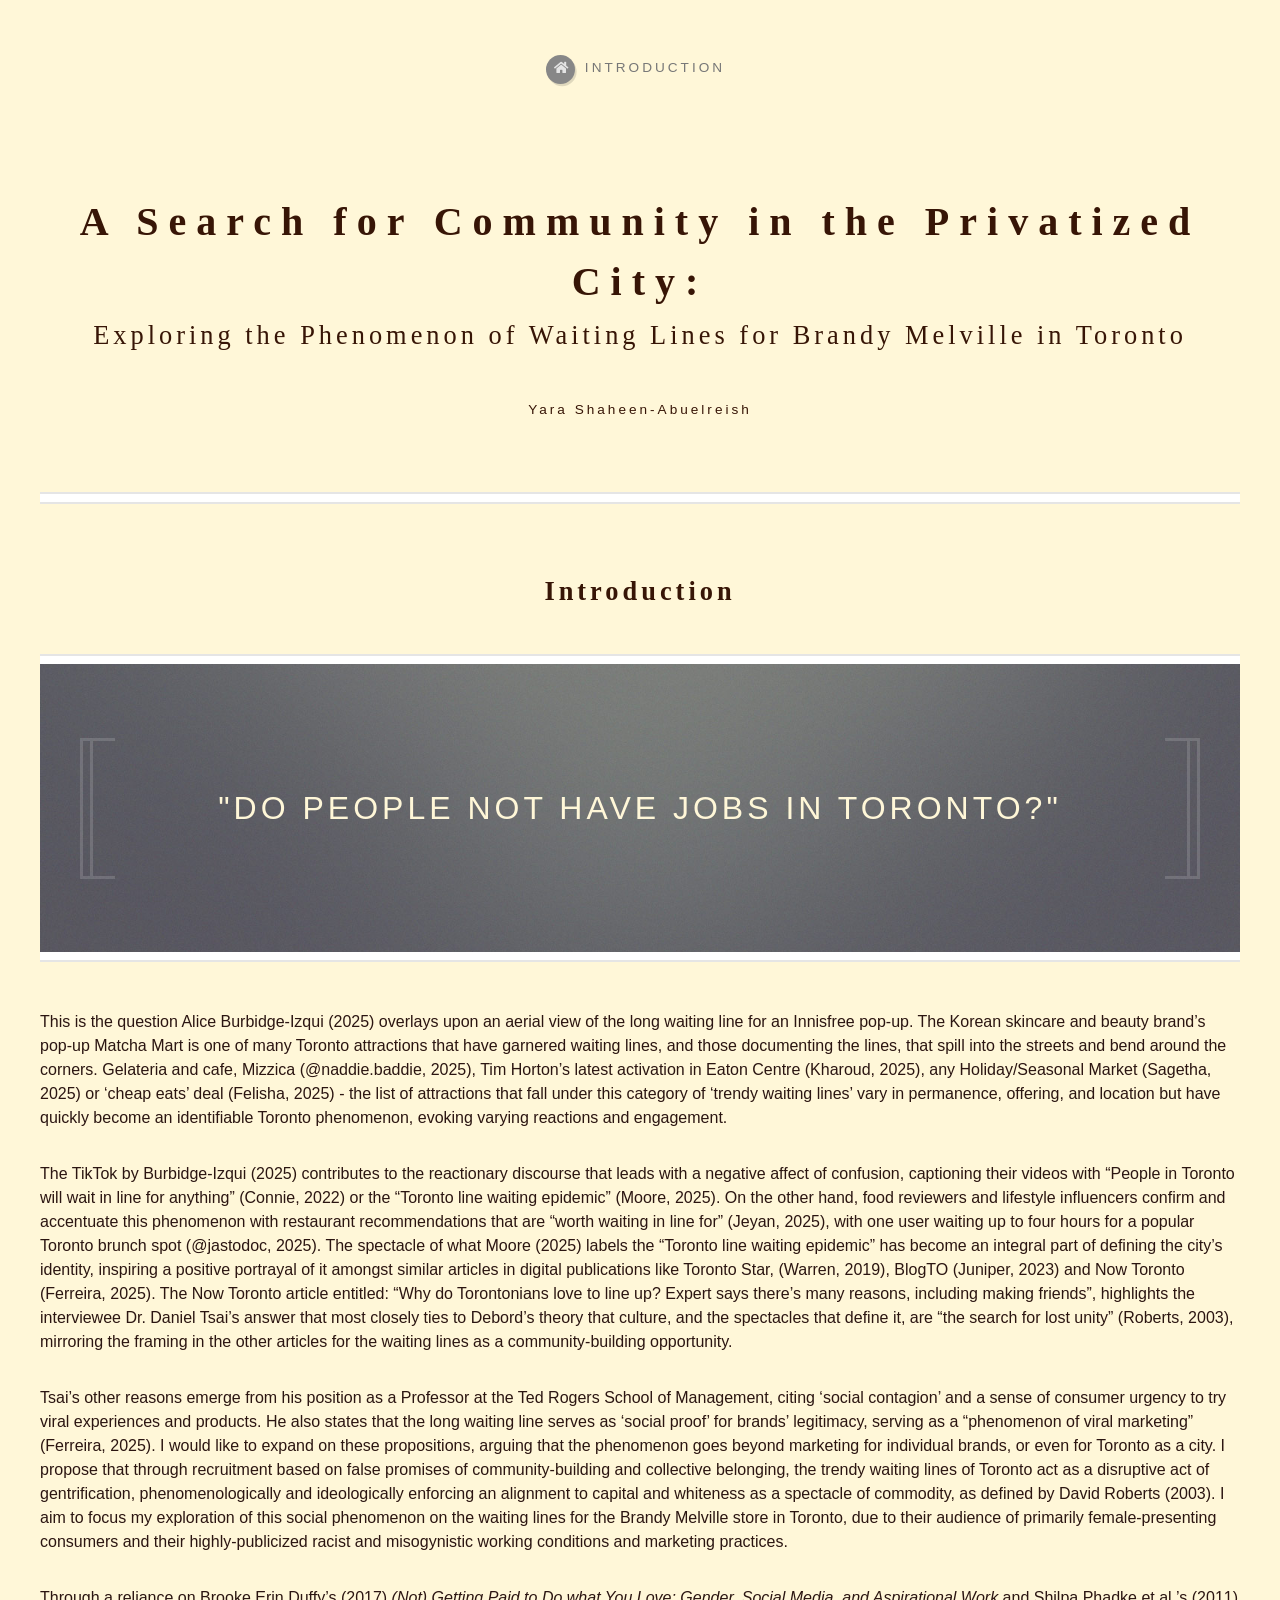
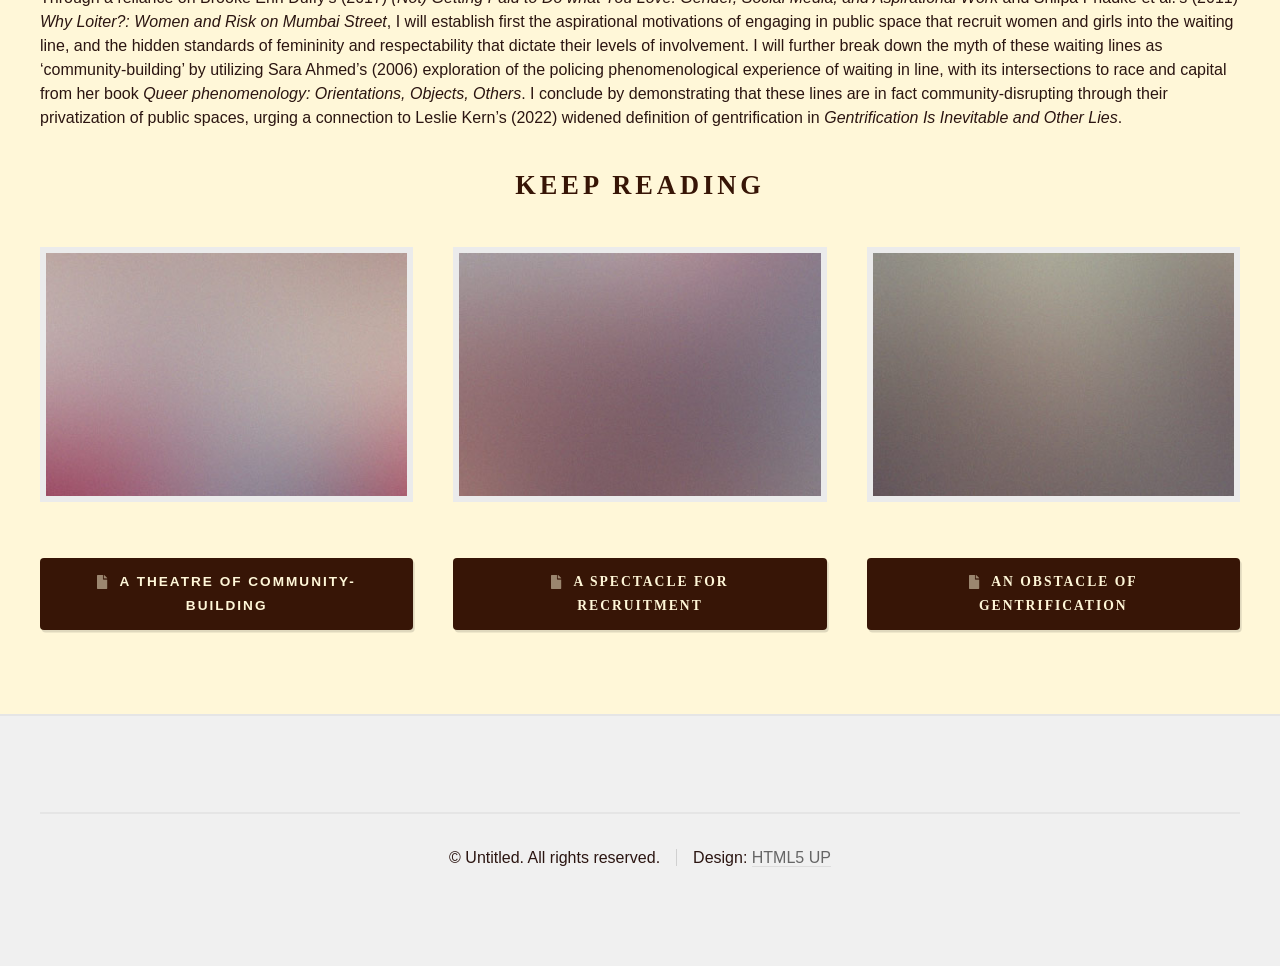
<file: index.html>
<!DOCTYPE HTML>
<!--
	Strongly Typed by HTML5 UP
	html5up.net | @ajlkn
	Free for personal and commercial use under the CCA 3.0 license (html5up.net/license)
-->
<html>
	<head>
		<title>Strongly Typed by HTML5 UP</title>
		<meta charset="utf-8" />
		<meta name="viewport" content="width=device-width, initial-scale=1, user-scalable=no" />
		<link rel="stylesheet" href="assets/css/main.css" />
	</head>
	<body class="homepage is-preload">
		<div id="page-wrapper">

			<!-- Header -->
				<section id="header">
					<div class="container">

						<!-- Logo -->
							<h1 id="logo"><a href="index.html">A Search for Community in the Privatized City:</a></h1>
							<h2>Exploring the Phenomenon of Waiting Lines for Brandy Melville in Toronto</h2>
							<p>Yara Shaheen-Abuelreish</p>

						<!-- Nav -->
							<nav id="nav">
								<ul>
									<li><a class="icon solid fa-home" href="index.html"><span>Introduction</span></a></li>
									<li>
										<ul>
											<li><a href="community.html">A Theatre of Community-Building</a></li>
											<li><a href="recruitment.html">A Spectacle for Recruitment</a></li>
											<li><a href="gentrification.html">An Obstacle of Gentrification</a></li>
											<li><a href="conclusion.html">Conclusion & Works Cited</a></li>
										</ul>
									</li>
								</ul>
							</nav>

					</div>
				</section>

			<!-- Features -->
				<section id="features">
					<div class="container">
						<header>
							<h2><span class="a_GcMg font-feature-liga-off font-feature-clig-off font-feature-calt-off text-decoration-none text-strikethrough-none" style="color: rgba(55,21,6,var(--O42jJQ,1)); caret-color: rgb(55, 21, 6); --Ys-XuQ: none; font-weight: 700; font-style: normal; font-kerning: normal;"><strong>Introduction</strong></span></h2>
						</header>
								<section id="banner">
							<div class="container">
								<p>"do people not have jobs in toronto?"<br></p>
							</div>
						</section>
						<p>This is the question Alice Burbidge-Izqui (2025) overlays upon an aerial view of the long waiting line for an Innisfree pop-up. The Korean skincare and beauty brand’s pop-up Matcha Mart is one of many Toronto attractions that have garnered waiting lines, and those documenting the lines, that spill into the streets and bend around the corners. Gelateria and cafe, Mizzica (@naddie.baddie, 2025), Tim Horton’s latest activation in Eaton Centre (Kharoud, 2025), any Holiday/Seasonal Market (Sagetha, 2025) or ‘cheap eats’ deal (Felisha, 2025) - the list of attractions that fall under this category of ‘trendy waiting lines’ vary in permanence, offering, and location but have quickly become an identifiable Toronto phenomenon, evoking varying reactions and engagement.</p>
						<p>The TikTok by Burbidge-Izqui (2025) contributes to the reactionary discourse that leads with a negative affect of confusion, captioning their videos with “People in Toronto will wait in line for anything” (Connie, 2022) or the “Toronto line waiting epidemic” (Moore, 2025). On the other hand, food reviewers and lifestyle influencers confirm and accentuate this phenomenon with restaurant recommendations that are “worth waiting in line for” (Jeyan, 2025), with one user waiting up to four hours for a popular Toronto brunch spot (@jastodoc, 2025). The spectacle of what Moore (2025) labels the “Toronto line waiting epidemic” has become an integral part of defining the city’s identity, inspiring a positive portrayal of it amongst similar articles in digital publications like Toronto Star, (Warren, 2019), BlogTO (Juniper, 2023) and Now Toronto (Ferreira, 2025). The Now Toronto article entitled: “Why do Torontonians love to line up? Expert says there’s many reasons, including making friends”, highlights the interviewee Dr. Daniel Tsai’s answer that most closely ties to Debord’s theory that culture, and the spectacles that define it, are “the search for lost unity” (Roberts, 2003), mirroring the framing in the other articles for the waiting lines as a community-building opportunity.</p>
						<p>Tsai’s other reasons emerge from his position as a Professor at the Ted Rogers School of Management, citing ‘social contagion’ and a sense of consumer urgency to try viral experiences and products. He also states that the long waiting line serves as ‘social proof’ for brands’ legitimacy, serving as a “phenomenon of viral marketing” (Ferreira, 2025). I would like to expand on these propositions, arguing that the phenomenon goes beyond marketing for individual brands, or even for Toronto as a city. I propose that through recruitment based on false promises of community-building and collective belonging, the trendy waiting lines of Toronto act as a disruptive act of gentrification, phenomenologically and ideologically enforcing an alignment to capital and whiteness as a spectacle of commodity, as defined by David Roberts (2003). I aim to focus my exploration of this social phenomenon on the waiting lines for the Brandy Melville store in Toronto, due to their audience of primarily female-presenting consumers and their highly-publicized racist and misogynistic working conditions and marketing practices.</p>
						<p>Through a reliance on Brooke Erin Duffy’s (2017) <em>(Not) Getting Paid to Do what You Love: Gender, Social Media, and Aspirational Work</em> and Shilpa Phadke et al.’s (2011) <em>Why Loiter?: Women and Risk on Mumbai Street</em>, I will establish first the aspirational motivations of engaging in public space that recruit women and girls into the waiting line, and the hidden standards of femininity and respectability that dictate their levels of involvement. I will further break down the myth of these waiting lines as ‘community-building’ by utilizing Sara Ahmed’s (2006) exploration of the policing phenomenological experience of waiting in line, with its intersections to race and capital from her book <em>Queer phenomenology: Orientations, Objects, Others</em>. I conclude by demonstrating that these lines are in fact community-disrupting through their privatization of public spaces, urging a connection to Leslie Kern’s (2022) widened definition of gentrification in <em>Gentrification Is Inevitable and Other Lies</em>.</p>
						<h2><span class="a_GcMg font-feature-liga-off font-feature-clig-off font-feature-calt-off text-decoration-none text-strikethrough-none" style="color: rgba(55,21,6,var(--O42jJQ,1)); caret-color: rgb(55, 21, 6); --Ys-XuQ: none; font-weight: 700; font-style: normal; font-kerning: normal;"><strong>KEEP READING</strong></span></h2>
					<div class="row aln-center">
							<div class="col-4 col-6-medium col-12-small">

								<!-- Feature -->
									<section>
										<a href="#" class="image featured"><img src="images/pic01.jpg" alt="" /></a>
										<header>
										</header>
									</section>
									<a href="community.html" class="button icon solid fa-file">A Theatre of Community-Building</a>

							</div>
							<div class="col-4 col-6-medium col-12-small">

								<!-- Feature -->
									<section>
										<a href="#" class="image featured"><img src="images/pic02.jpg" alt="" /></a>
										<header>
											<h3>
           <a href="recruitment.html" class="button icon solid fa-file">a spectacle for recruitment</a><br></h3>
										</header>
											</section>

							</div>
							<div class="col-4 col-6-medium col-12-small">

								<!-- Feature -->
									<section>
										<a href="#" class="image featured"><img src="images/pic03.jpg" alt="" /></a>
										<header>
											<h3>
           <a href="gentrification.html" class="button icon solid fa-file">an obstacle of gentrification</a><br></h3>
										</header>
									</section>

							</div>
						</div>
					</div>
				</section>
			<!-- Footer -->
				<section id="footer">
					<div id="copyright" class="container">
						<ul class="links">
							<li>&copy; Untitled. All rights reserved.</li><li>Design: <a href="http://html5up.net">HTML5 UP</a></li>
						</ul>
					</div>
				</section>

		</div>

		<!-- Scripts -->
			<script src="assets/js/jquery.min.js"></script>
			<script src="assets/js/jquery.dropotron.min.js"></script>
			<script src="assets/js/browser.min.js"></script>
			<script src="assets/js/breakpoints.min.js"></script>
			<script src="assets/js/util.js"></script>
			<script src="assets/js/main.js"></script>

	</body>
</html>
</file>
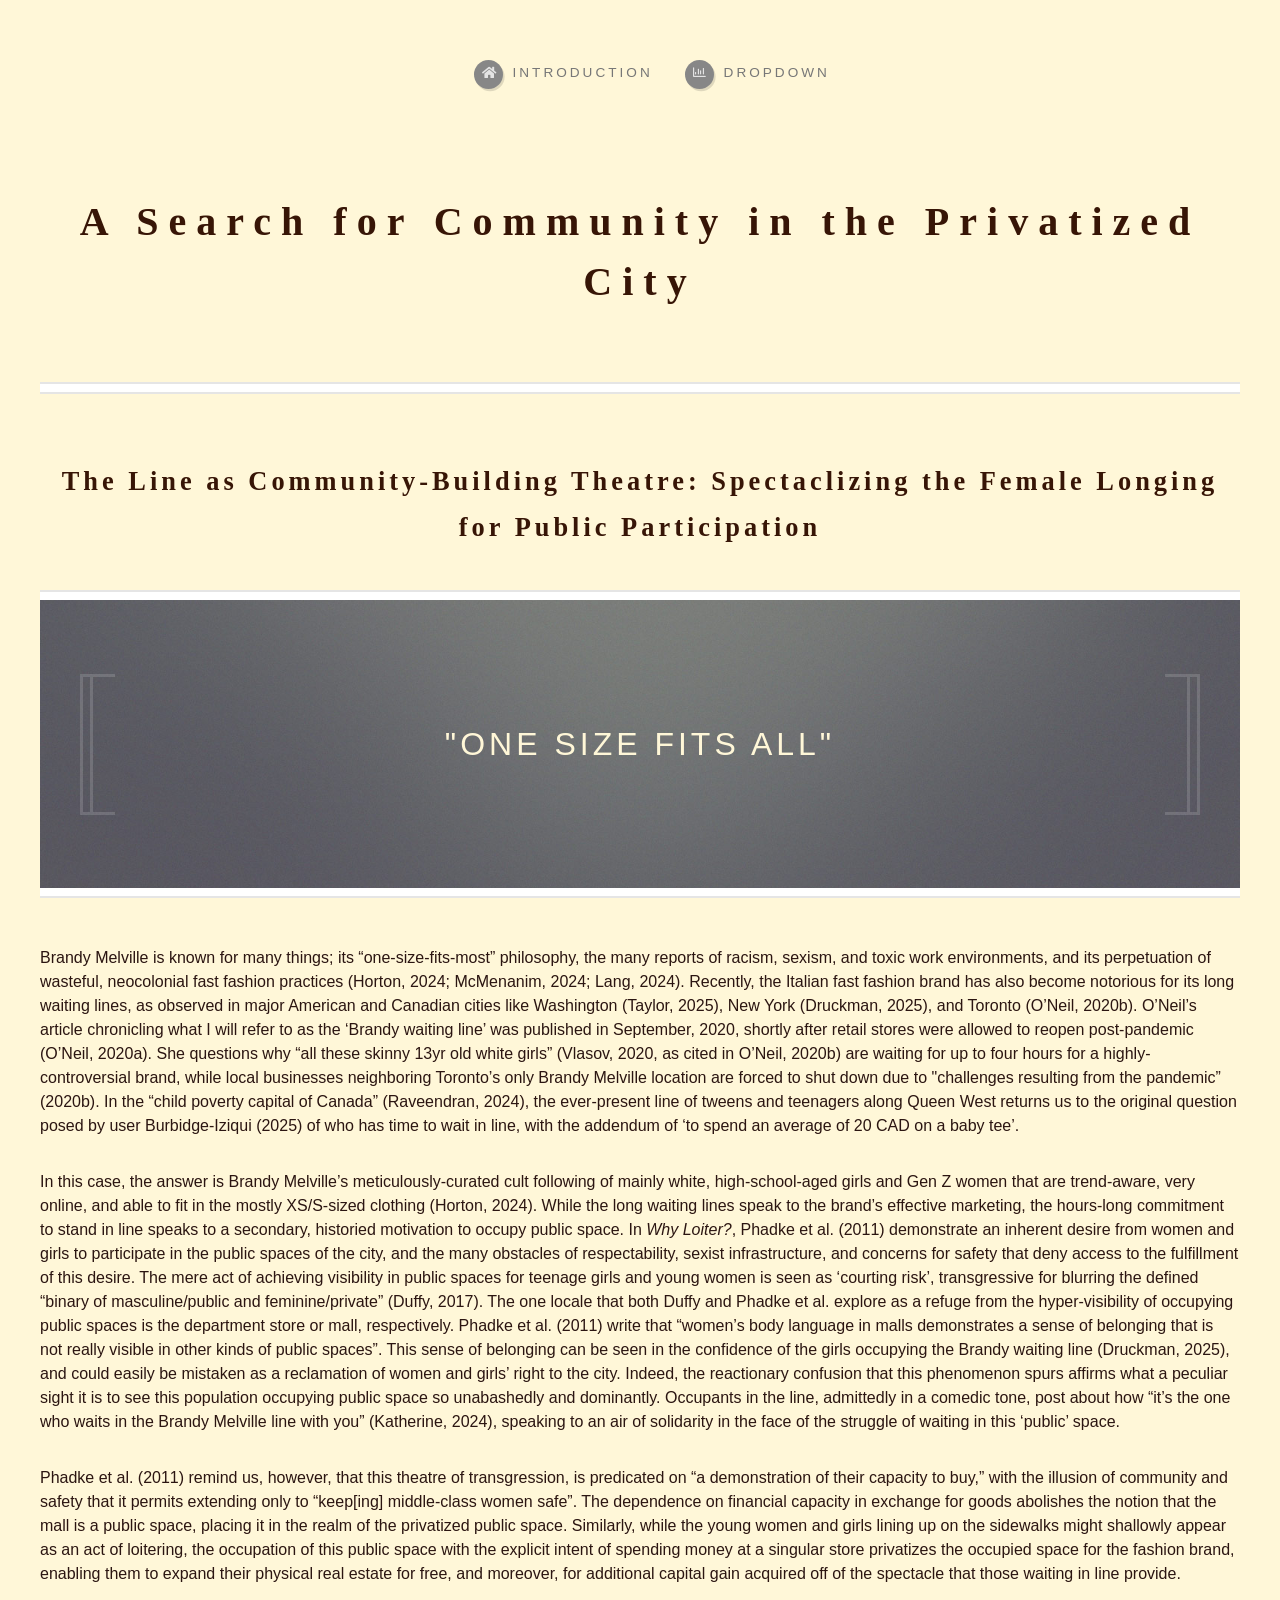
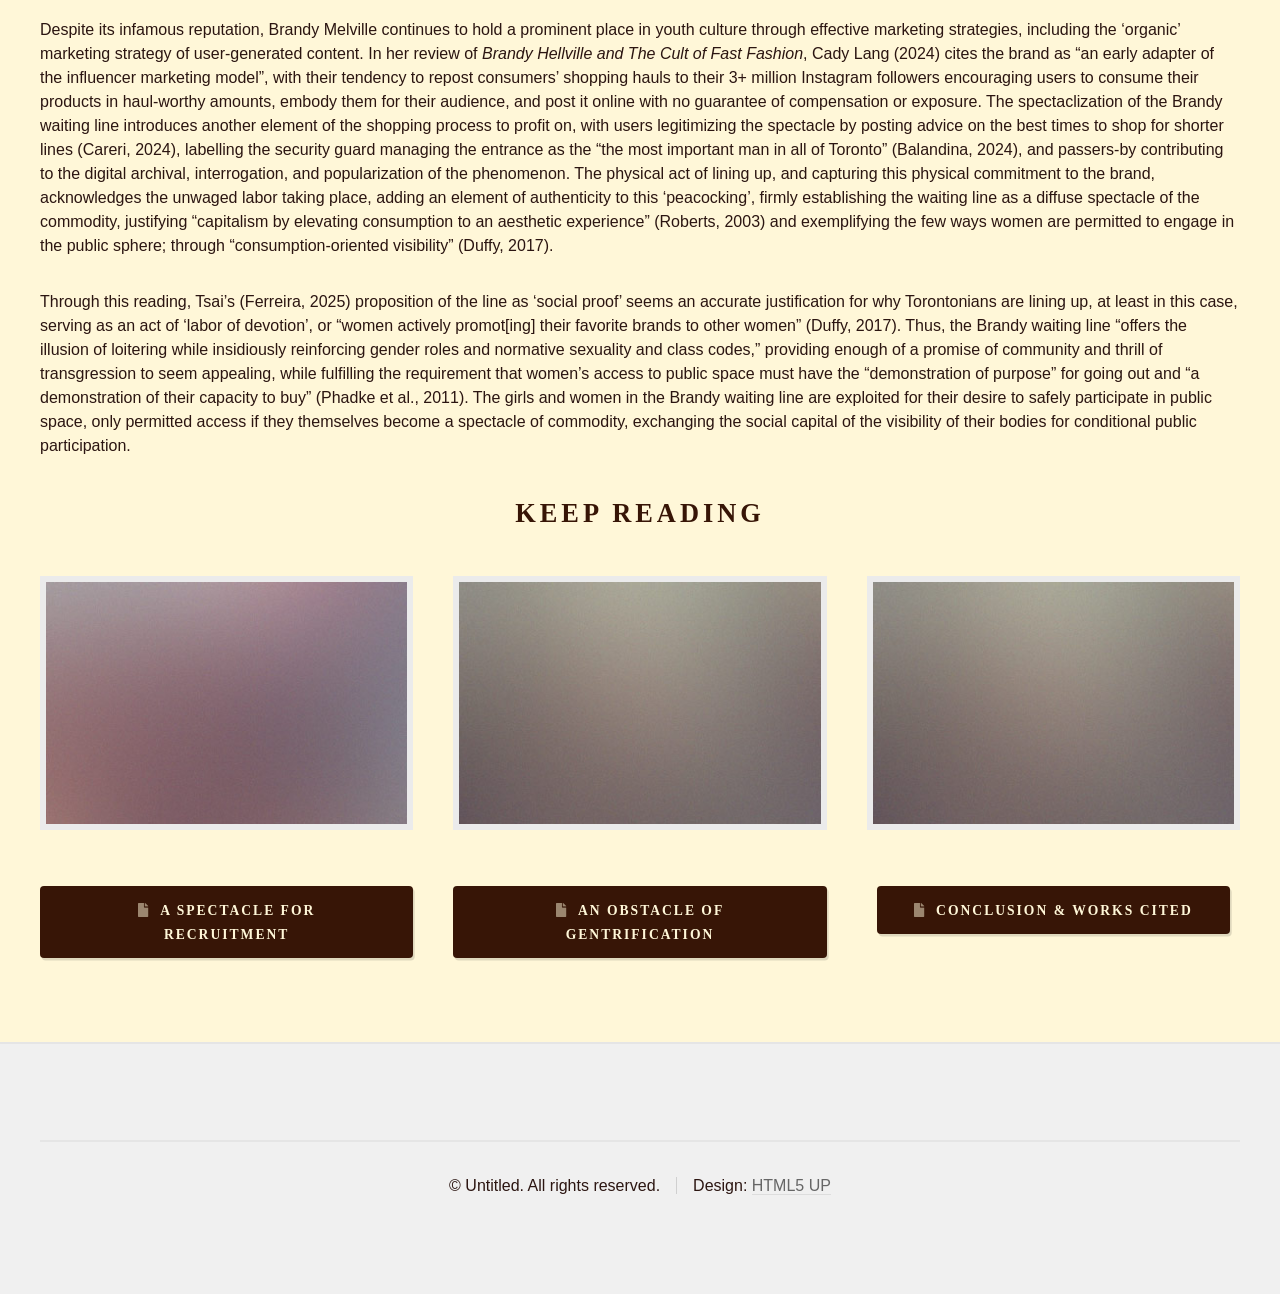
<file: community.html>
<!DOCTYPE HTML>
<!--
	Strongly Typed by HTML5 UP
	html5up.net | @ajlkn
	Free for personal and commercial use under the CCA 3.0 license (html5up.net/license)
-->
<html>
	<head>
		<title>Strongly Typed by HTML5 UP</title>
		<meta charset="utf-8" />
		<meta name="viewport" content="width=device-width, initial-scale=1, user-scalable=no" />
		<link rel="stylesheet" href="assets/css/main.css" />
	</head>
	<body class="homepage is-preload">
		<div id="page-wrapper">

			<!-- Header -->
				<section id="header">
					<div class="container">

						<!-- Logo -->
							<h1 id="logo"><a href="index.html">A Search for Community in the Privatized City</a></h1>
						<!-- Nav -->
							<nav id="nav">
								<ul>
									<li><a class="icon solid fa-home" href="index.html"><span>Introduction</span></a></li>
									<li>
										<a href="#" class="icon fa-chart-bar"><span>Dropdown</span></a>
										<ul>
											<li><a href="community.html">A Theatre of Community-Building</a></li>
											<li><a href="recruitment.html">A Spectacle for Recruitment</a></li>
											<li><a href="gentrification.html">An Obstacle of Gentrification</a></li>
											<li><a href="conclusion.html">Conclusion & Works Cited</a></li>
										</ul>
									</li>
								</ul>
							</nav>

					</div>
				</section>

			<!-- Features -->
				<section id="features">
					<div class="container">
						<header>
							<h2><span class="a_GcMg font-feature-liga-off font-feature-clig-off font-feature-calt-off text-decoration-none text-strikethrough-none" style="color: rgba(55,21,6,var(--O42jJQ,1)); caret-color: rgb(55, 21, 6); --Ys-XuQ: none; font-weight: 700; font-style: normal; font-kerning: normal;"><strong>The Line as Community-Building Theatre: Spectaclizing the Female Longing for Public Participation</strong></span></h2>
						</header>
								<section id="banner">
							<div class="container">
								<p>"one size fits all"<br></p>
							</div>
						</section>
						<p>Brandy Melville is known for many things; its “one-size-fits-most” philosophy, the many reports of racism, sexism, and toxic work environments, and its perpetuation of wasteful, neocolonial fast fashion practices (Horton, 2024; McMenanim, 2024; Lang, 2024). Recently, the Italian fast fashion brand has also become notorious for its long waiting lines, as observed in major American and Canadian cities like Washington (Taylor, 2025), New York (Druckman, 2025), and Toronto (O’Neil, 2020b). O’Neil’s article chronicling what I will refer to as the ‘Brandy waiting line’ was published in September, 2020, shortly after retail stores were allowed to reopen post-pandemic (O’Neil, 2020a). She questions why “all these skinny 13yr old white girls” (Vlasov, 2020, as cited in O’Neil, 2020b) are waiting for up to four hours for a highly-controversial brand, while local businesses neighboring Toronto’s only Brandy Melville location are forced to shut down due to "challenges resulting from the pandemic” (2020b). In the “child poverty capital of Canada” (Raveendran, 2024), the ever-present line of tweens and teenagers along Queen West returns us to the original question posed by user Burbidge-Iziqui (2025) of who has time to wait in line, with the addendum of ‘to spend an average of 20 CAD on a baby tee’.</p>
						<p>In this case, the answer is Brandy Melville’s meticulously-curated cult following of mainly white, high-school-aged girls and Gen Z women that are trend-aware, very online, and able to fit in the mostly XS/S-sized clothing (Horton, 2024). While the long waiting lines speak to the brand’s effective marketing, the hours-long commitment to stand in line speaks to a secondary, historied motivation to occupy public space. In <em>Why Loiter?</em>, Phadke et al. (2011) demonstrate an inherent desire from women and girls to participate in the public spaces of the city, and the many obstacles of respectability, sexist infrastructure, and concerns for safety that deny access to the fulfillment of this desire. The mere act of achieving visibility in public spaces for teenage girls and young women is seen as ‘courting risk’, transgressive for blurring the defined “binary of masculine/public and feminine/private” (Duffy, 2017). The one locale that both Duffy and Phadke et al. explore as a refuge from the hyper-visibility of occupying public spaces is the department store or mall, respectively. Phadke et al. (2011) write that “women’s body language in malls demonstrates a sense of belonging that is not really visible in other kinds of public spaces”. This sense of belonging can be seen in the confidence of the girls occupying the Brandy waiting line (Druckman, 2025), and could easily be mistaken as a reclamation of women and girls’ right to the city. Indeed, the reactionary confusion that this phenomenon spurs affirms what a peculiar sight it is to see this population occupying public space so unabashedly and dominantly. Occupants in the line, admittedly in a comedic tone, post about how “it’s the one who waits in the Brandy Melville line with you” (Katherine, 2024), speaking to an air of solidarity in the face of the struggle of waiting in this ‘public’ space.</p>
						<p>Phadke et al. (2011) remind us, however, that this theatre of transgression, is predicated on “a demonstration of their capacity to buy,” with the illusion of community and safety that it permits extending only to “keep[ing] middle-class women safe”. The dependence on financial capacity in exchange for goods abolishes the notion that the mall is a public space, placing it in the realm of the privatized public space. Similarly, while the young women and girls lining up on the sidewalks might shallowly appear as an act of loitering, the occupation of this public space with the explicit intent of spending money at a singular store privatizes the occupied space for the fashion brand, enabling them to expand their physical real estate for free, and moreover, for additional capital gain acquired off of the spectacle that those waiting in line provide.</p>
						<p>Despite its infamous reputation, Brandy Melville continues to hold a prominent place in youth culture through effective marketing strategies, including the ‘organic’ marketing strategy of user-generated content. In her review of <em>Brandy Hellville and The Cult of Fast Fashion</em>, Cady Lang (2024) cites the brand as “an early adapter of the influencer marketing model”, with their tendency to repost consumers’ shopping hauls to their 3+ million Instagram followers encouraging users to consume their products in haul-worthy amounts, embody them for their audience, and post it online with no guarantee of compensation or exposure. The spectaclization of the Brandy waiting line introduces another element of the shopping process to profit on, with users legitimizing the spectacle by posting advice on the best times to shop for shorter lines (Careri, 2024), labelling the security guard managing the entrance as the “the most important man in all of Toronto” (Balandina, 2024), and passers-by contributing to the digital archival, interrogation, and popularization of the phenomenon. The physical act of lining up, and capturing this physical commitment to the brand, acknowledges the unwaged labor taking place, adding an element of authenticity to this ‘peacocking’, firmly establishing the waiting line as a diffuse spectacle of the commodity, justifying “capitalism by elevating consumption to an aesthetic experience” (Roberts, 2003) and exemplifying the few ways women are permitted to engage in the public sphere; through “consumption-oriented visibility” (Duffy, 2017).</p>
						<p>Through this reading, Tsai’s (Ferreira, 2025) proposition of the line as ‘social proof’ seems an accurate justification for why Torontonians are lining up, at least in this case, serving as an act of ‘labor of devotion’, or “women actively promot[ing] their favorite brands to other women” (Duffy, 2017). Thus, the Brandy waiting line “offers the illusion of loitering while insidiously reinforcing gender roles and normative sexuality and class codes,” providing enough of a promise of community and thrill of transgression to seem appealing, while fulfilling the requirement that women’s access to public space must have the “demonstration of purpose” for going out and “a demonstration of their capacity to buy” (Phadke et al., 2011). The girls and women in the Brandy waiting line are exploited for their desire to safely participate in public space, only permitted access if they themselves become a spectacle of commodity, exchanging the social capital of the visibility of their bodies for conditional public participation.</p>
						<h2><span class="a_GcMg font-feature-liga-off font-feature-clig-off font-feature-calt-off text-decoration-none text-strikethrough-none" style="color: rgba(55,21,6,var(--O42jJQ,1)); caret-color: rgb(55, 21, 6); --Ys-XuQ: none; font-weight: 700; font-style: normal; font-kerning: normal;"><strong>KEEP READING</strong></span></h2>
						<div class="row aln-center">
							<div class="col-4 col-6-medium col-12-small">

								<!-- Feature -->
									<section>
										<a href="#" class="image featured"><img src="images/pic02.jpg" alt="" /></a>
										<header>
											<h3>
           <a href="recruitment.html" class="button icon solid fa-file">a spectacle for recruitment</a><br></h3>
										</header>
											</section>

							</div>
							<div class="col-4 col-6-medium col-12-small">

								<!-- Feature -->
									<section>
										<a href="#" class="image featured"><img src="images/pic03.jpg" alt="" /></a>
										<header>
											<h3>
           <a href="gentrification.html" class="button icon solid fa-file">an obstacle of gentrification</a><br></h3>
										</header>
									</section>
							</div>
							<div class="col-4 col-6-medium col-12-small">

								<!-- Feature -->
									<section>
										<a href="#" class="image featured"><img src="images/pic03.jpg" alt="" /></a>
										<header>
											<h3>
           <a href="conclusion.html" class="button icon solid fa-file">Conclusion &amp; Works Cited</a><br></h3>
										</header>
								</section>
							</div>
						</div>
					</div>
				</section>
			<!-- Footer -->
				<section id="footer">
					<div id="copyright" class="container">
						<ul class="links">
							<li>&copy; Untitled. All rights reserved.</li><li>Design: <a href="http://html5up.net">HTML5 UP</a></li>
						</ul>
					</div>
				</section>

		</div>

		<!-- Scripts -->
			<script src="assets/js/jquery.min.js"></script>
			<script src="assets/js/jquery.dropotron.min.js"></script>
			<script src="assets/js/browser.min.js"></script>
			<script src="assets/js/breakpoints.min.js"></script>
			<script src="assets/js/util.js"></script>
			<script src="assets/js/main.js"></script>

	</body>
</html>
</file>
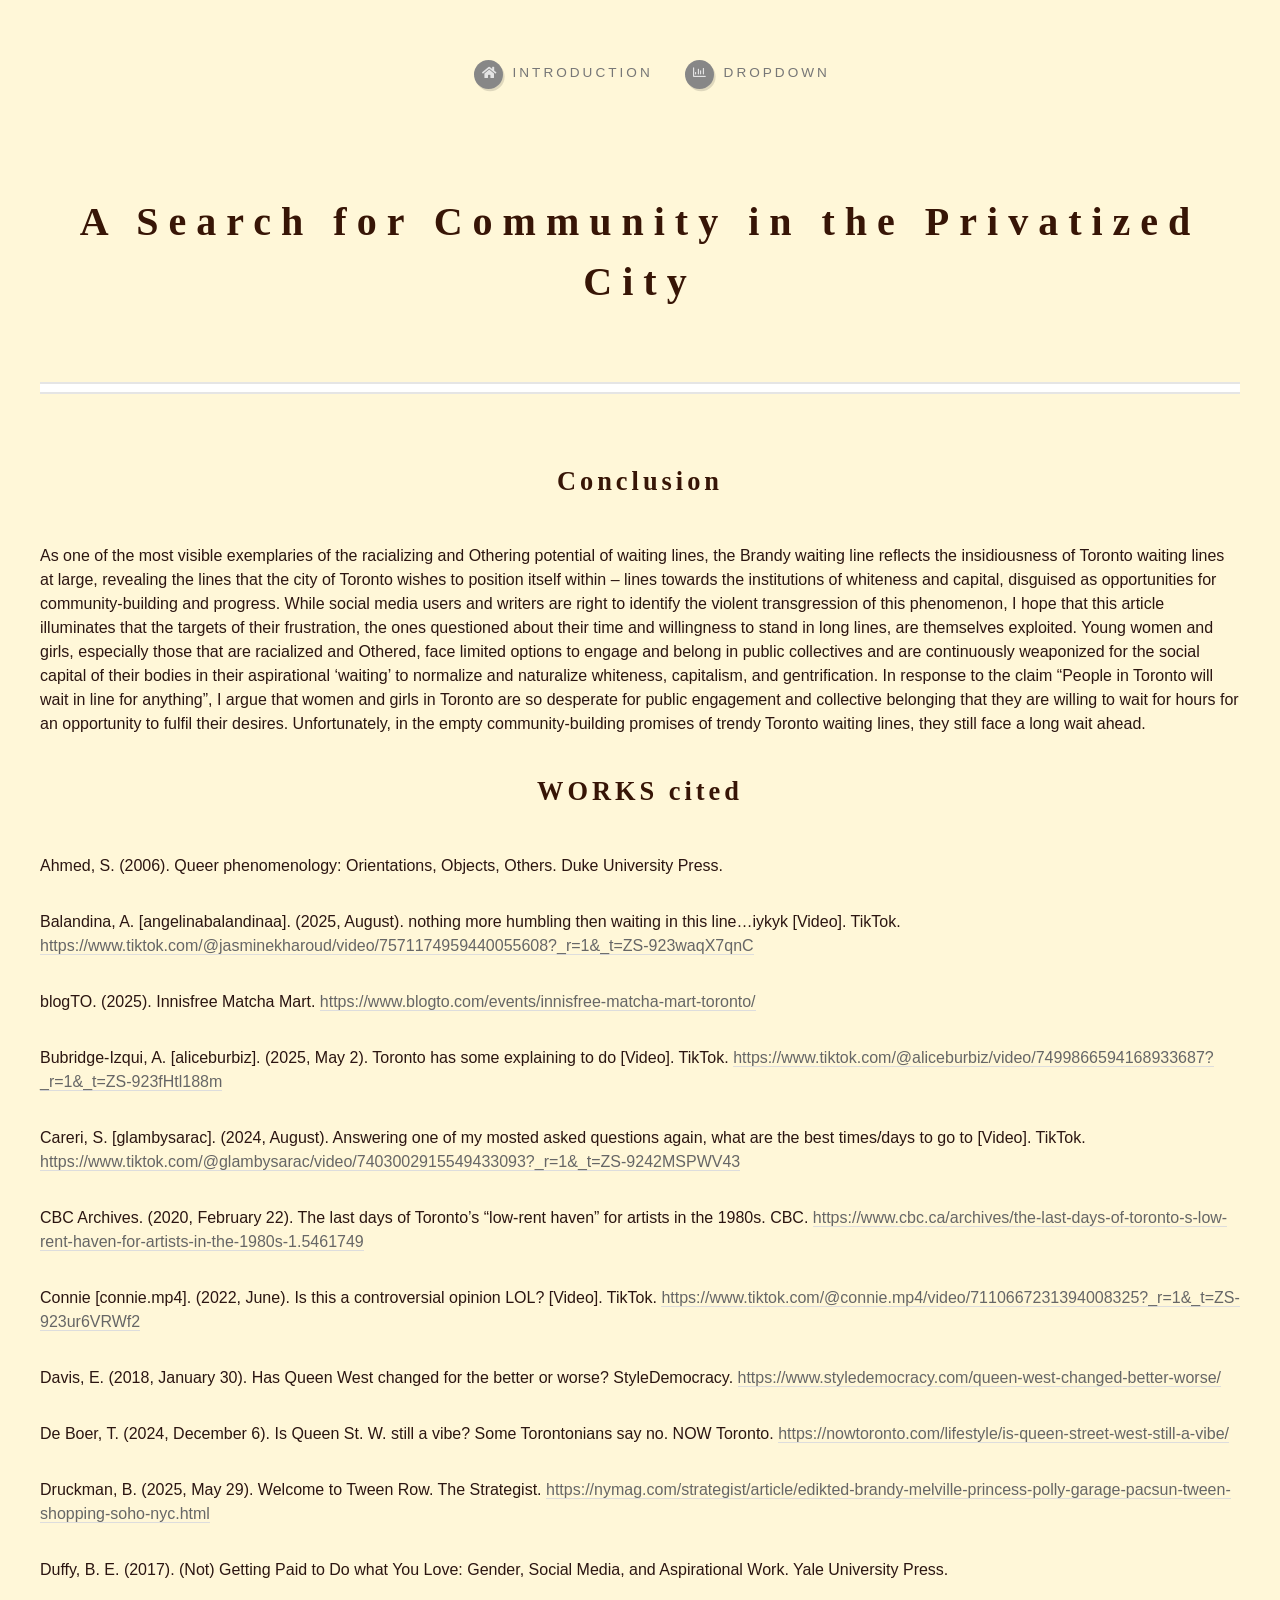
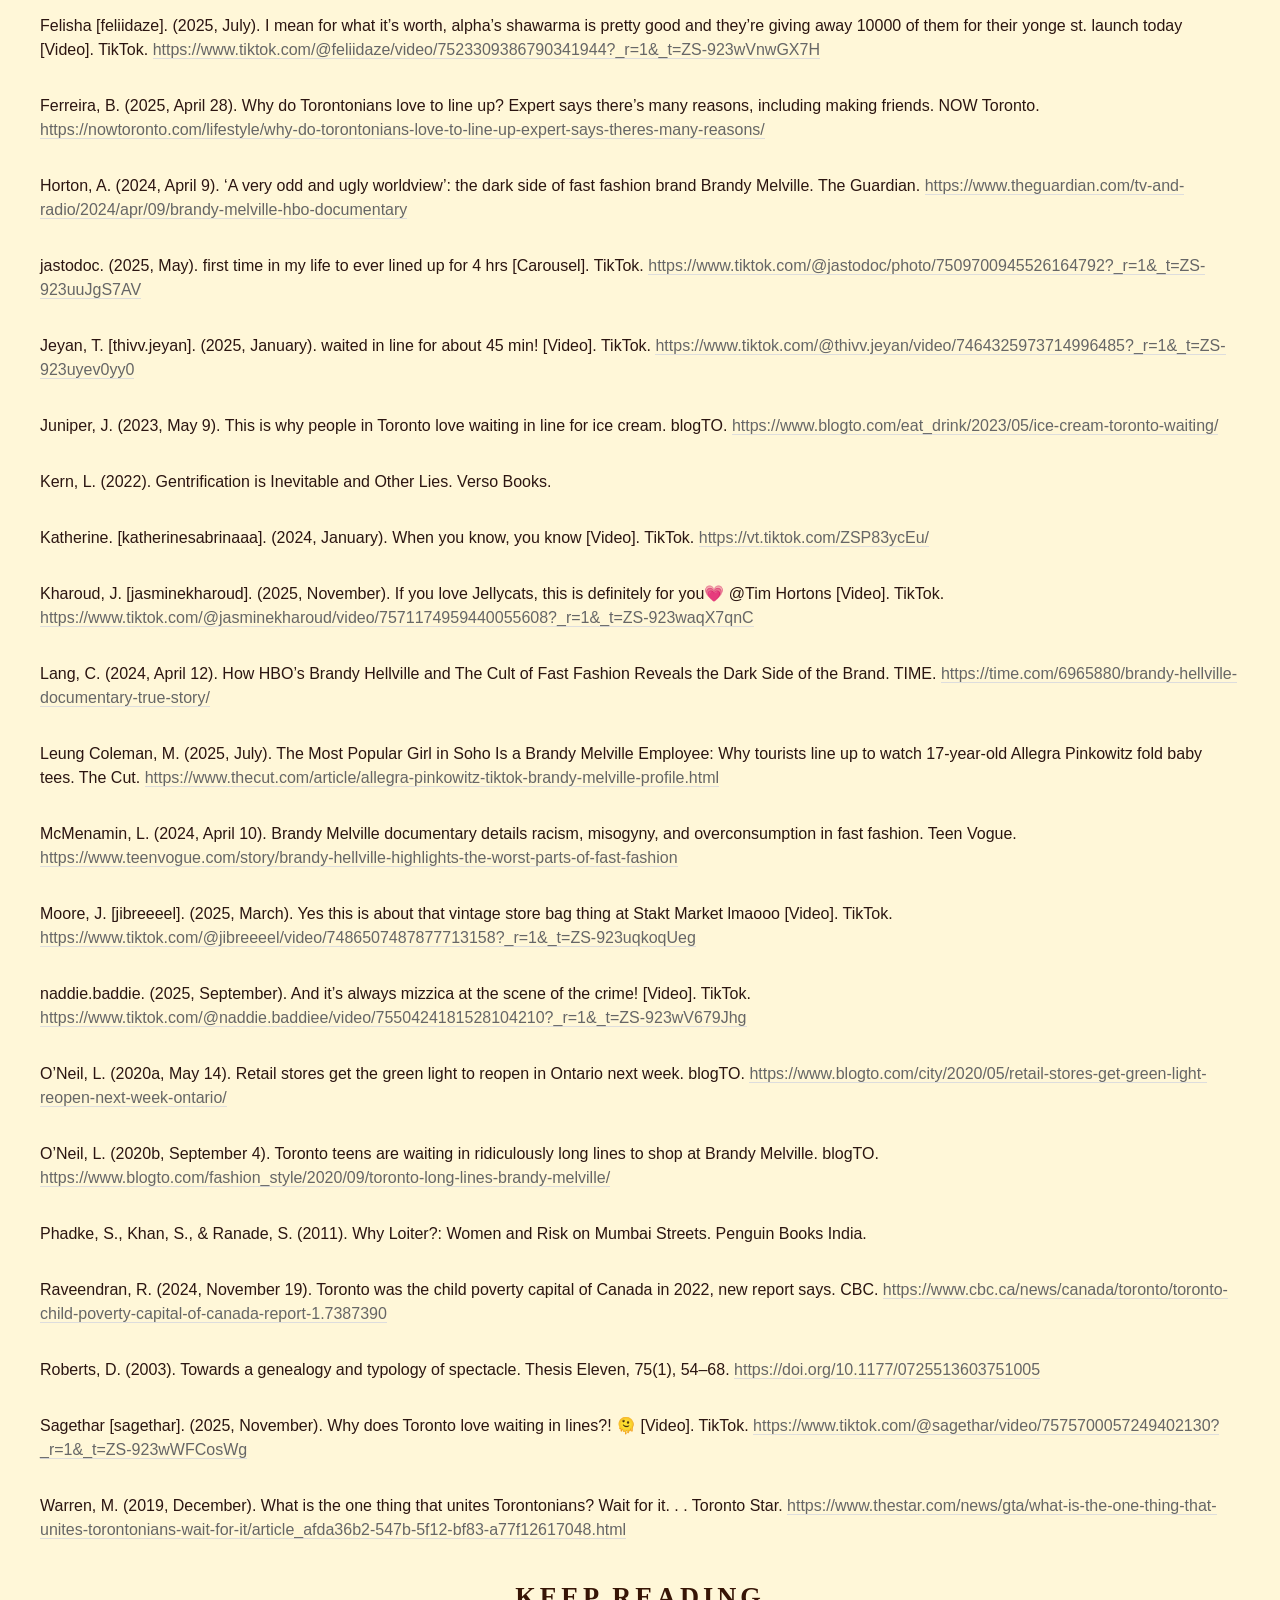
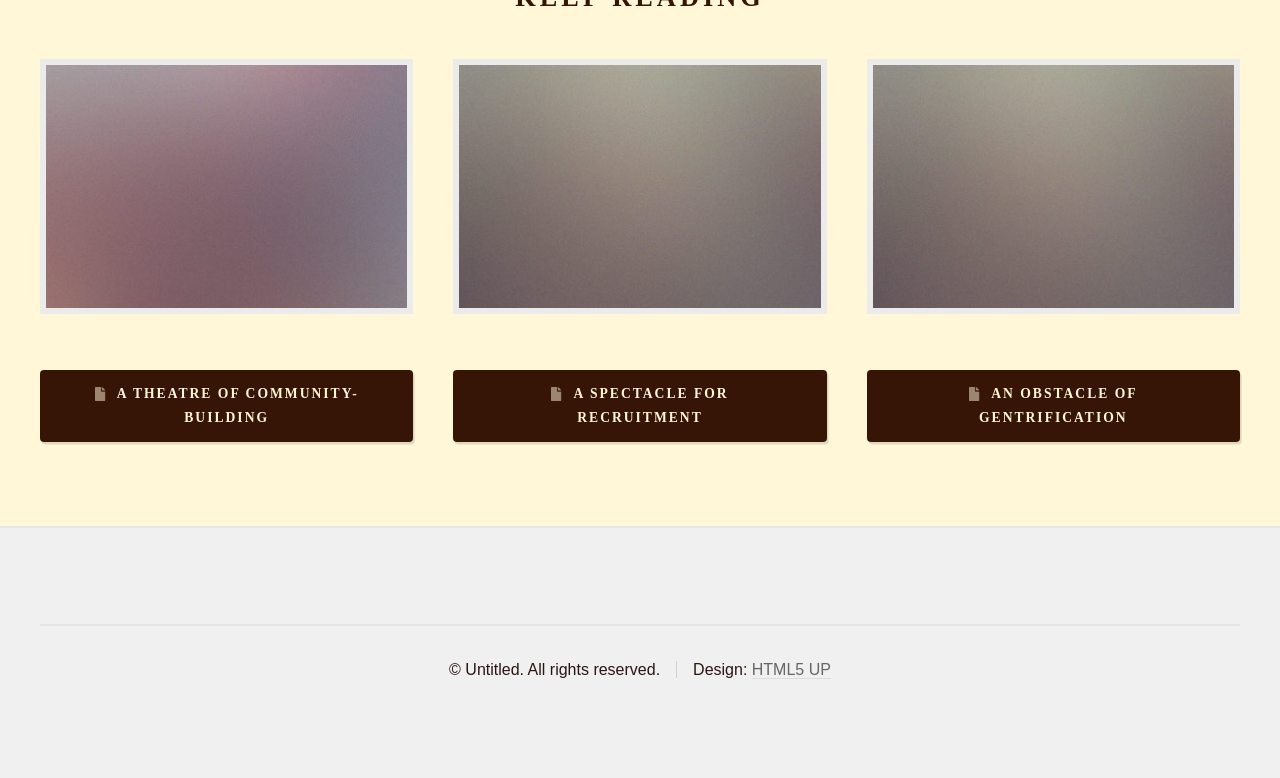
<file: conclusion.html>
<!DOCTYPE HTML>
<!--
	Strongly Typed by HTML5 UP
	html5up.net | @ajlkn
	Free for personal and commercial use under the CCA 3.0 license (html5up.net/license)
-->
<html>
	<head>
		<title>Strongly Typed by HTML5 UP</title>
		<meta charset="utf-8" />
		<meta name="viewport" content="width=device-width, initial-scale=1, user-scalable=no" />
		<link rel="stylesheet" href="assets/css/main.css" />
	</head>
	<body class="homepage is-preload">
		<div id="page-wrapper">

			<!-- Header -->
				<section id="header">
					<div class="container">

						<!-- Logo -->
							<h1 id="logo"><a href="index.html">A Search for Community in the Privatized City</a></h1>
						<!-- Nav -->
							<nav id="nav">
								<ul>
									<li><a class="icon solid fa-home" href="index.html"><span>Introduction</span></a></li>
									<li>
										<a href="#" class="icon fa-chart-bar"><span>Dropdown</span></a>
										<ul>
											<li><a href="community.html">A Theatre of Community-Building</a></li>
											<li><a href="recruitment.html">A Spectacle for Recruitment</a></li>
											<li><a href="gentrification.html">An Obstacle of Gentrification</a></li>
											<li><a href="conclusion.html">Conclusion & Works Cited</a></li>
										</ul>
									</li>
								</ul>
							</nav>

					</div>
				</section>

			<!-- Features -->
				<section id="features">
					<div class="container">
						<header>
							<h2><span class="a_GcMg font-feature-liga-off font-feature-clig-off font-feature-calt-off text-decoration-none text-strikethrough-none" style="color: rgba(55,21,6,var(--O42jJQ,1)); caret-color: rgb(55, 21, 6); --Ys-XuQ: none; font-weight: 700; font-style: normal; font-kerning: normal;"><strong>Conclusion</strong></span></h2>
						</header>
						<p>As one of the most visible exemplaries of the racializing and Othering potential of waiting lines, the Brandy waiting line reflects the insidiousness of Toronto waiting lines at large, revealing the lines that the city of Toronto wishes to position itself within – lines towards the institutions of whiteness and capital, disguised as opportunities for community-building and progress. While social media users and writers are right to identify the violent transgression of this phenomenon, I hope that this article illuminates that the targets of their frustration, the ones questioned about their time and willingness to stand in long lines, are themselves exploited. Young women and girls, especially those that are racialized and Othered, face limited options to engage and belong in public collectives and are continuously weaponized for the social capital of their bodies in their aspirational ‘waiting’ to normalize and naturalize whiteness, capitalism, and gentrification. In response to the claim “People in Toronto will wait in line for anything”, I argue that women and girls in Toronto are so desperate for public engagement and collective belonging that they are willing to wait for hours for an opportunity to fulfil their desires. Unfortunately, in the empty community-building promises of trendy Toronto waiting lines, they still face a long wait ahead.</p>						
					<h2><span class="a_GcMg font-feature-liga-off font-feature-clig-off font-feature-calt-off text-decoration-none text-strikethrough-none" style="color: rgba(55,21,6,var(--O42jJQ,1)); caret-color: rgb(55, 21, 6); --Ys-XuQ: none; font-weight: 700; font-style: normal; font-kerning: normal;"><strong>WORKS cited</strong></span></h2>
						<p>Ahmed, S. (2006). Queer phenomenology: Orientations, Objects, Others. Duke University Press.</p>
						<p>Balandina, A. [angelinabalandinaa]. (2025, August). nothing more humbling then waiting in this line…iykyk [Video]. TikTok. <a href="https://www.tiktok.com/@jasminekharoud/video/7571174959440055608?_r=1&amp;_t=ZS-923waqX7qnC">https://www.tiktok.com/@jasminekharoud/video/7571174959440055608?_r=1&amp;_t=ZS-923waqX7qnC</a></p>
						<p>blogTO. (2025). Innisfree Matcha Mart. <a href="https://www.blogto.com/events/innisfree-matcha-mart-toronto/">https://www.blogto.com/events/innisfree-matcha-mart-toronto/</a></p>
						<p>Bubridge-Izqui, A. [aliceburbiz]. (2025, May 2). Toronto has some explaining to do [Video]. TikTok. <a href="https://www.tiktok.com/@aliceburbiz/video/7499866594168933687?_r=1&amp;_t=ZS-923fHtl188m">https://www.tiktok.com/@aliceburbiz/video/7499866594168933687?_r=1&amp;_t=ZS-923fHtl188m</a></p>
						<p>Careri, S. [glambysarac]. (2024, August). Answering one of my mosted asked questions again, what are the best times/days to go to [Video]. TikTok. <a href="https://www.tiktok.com/@glambysarac/video/7403002915549433093?_r=1&amp;_t=ZS-9242MSPWV43">https://www.tiktok.com/@glambysarac/video/7403002915549433093?_r=1&amp;_t=ZS-9242MSPWV43</a></p>
						<p>CBC Archives. (2020, February 22). The last days of Toronto’s “low-rent haven” for artists in the 1980s. CBC. <a href="https://www.cbc.ca/archives/the-last-days-of-toronto-s-low-rent-haven-for-artists-in-the-1980s-1.5461749">https://www.cbc.ca/archives/the-last-days-of-toronto-s-low-rent-haven-for-artists-in-the-1980s-1.5461749</a></p>
						<p>Connie [connie.mp4]. (2022, June). Is this a controversial opinion LOL? [Video]. TikTok. <a href="https://www.tiktok.com/@connie.mp4/video/7110667231394008325?_r=1&amp;_t=ZS-923ur6VRWf2">https://www.tiktok.com/@connie.mp4/video/7110667231394008325?_r=1&amp;_t=ZS-923ur6VRWf2</a></p>
						<p>Davis, E. (2018, January 30). Has Queen West changed for the better or worse? StyleDemocracy. <a href="https://www.styledemocracy.com/queen-west-changed-better-worse/">https://www.styledemocracy.com/queen-west-changed-better-worse/</a></p>
						<p>De Boer, T. (2024, December 6). Is Queen St. W. still a vibe? Some Torontonians say no. NOW Toronto. <a href="https://nowtoronto.com/lifestyle/is-queen-street-west-still-a-vibe/">https://nowtoronto.com/lifestyle/is-queen-street-west-still-a-vibe/</a></p>
						<p>Druckman, B. (2025, May 29). Welcome to Tween Row. The Strategist. <a href="https://nymag.com/strategist/article/edikted-brandy-melville-princess-polly-garage-pacsun-tween-shopping-soho-nyc.html">https://nymag.com/strategist/article/edikted-brandy-melville-princess-polly-garage-pacsun-tween-shopping-soho-nyc.html</a></p>
						<p>Duffy, B. E. (2017). (Not) Getting Paid to Do what You Love: Gender, Social Media, and Aspirational Work. Yale University Press.</p>
						<p>Felisha [feliidaze]. (2025, July). I mean for what it’s worth, alpha’s shawarma is pretty good and they’re giving away 10000 of them for their yonge st. launch today [Video]. TikTok. <a href="https://www.tiktok.com/@feliidaze/video/7523309386790341944?_r=1&amp;_t=ZS-923wVnwGX7H">https://www.tiktok.com/@feliidaze/video/7523309386790341944?_r=1&amp;_t=ZS-923wVnwGX7H</a></p>
						<p>Ferreira, B. (2025, April 28). Why do Torontonians love to line up? Expert says there’s many reasons, including making friends. NOW Toronto. <a href="https://nowtoronto.com/lifestyle/why-do-torontonians-love-to-line-up-expert-says-theres-many-reasons/">https://nowtoronto.com/lifestyle/why-do-torontonians-love-to-line-up-expert-says-theres-many-reasons/</a></p>
						<p>Horton, A. (2024, April 9). ‘A very odd and ugly worldview’: the dark side of fast fashion brand Brandy Melville. The Guardian. <a href="https://www.theguardian.com/tv-and-radio/2024/apr/09/brandy-melville-hbo-documentary">https://www.theguardian.com/tv-and-radio/2024/apr/09/brandy-melville-hbo-documentary</a></p>
						<p>jastodoc. (2025, May). first time in my life to ever lined up for 4 hrs [Carousel]. TikTok. <a href="https://www.tiktok.com/@jastodoc/photo/7509700945526164792?_r=1&amp;_t=ZS-923uuJgS7AV">https://www.tiktok.com/@jastodoc/photo/7509700945526164792?_r=1&amp;_t=ZS-923uuJgS7AV</a></p>
						<p>Jeyan, T. [thivv.jeyan]. (2025, January). waited in line for about 45 min! [Video]. TikTok. <a href="https://www.tiktok.com/@thivv.jeyan/video/7464325973714996485?_r=1&amp;_t=ZS-923uyev0yy0">https://www.tiktok.com/@thivv.jeyan/video/7464325973714996485?_r=1&amp;_t=ZS-923uyev0yy0</a></p>
						<p>Juniper, J. (2023, May 9). This is why people in Toronto love waiting in line for ice cream. blogTO. <a href="https://www.blogto.com/eat_drink/2023/05/ice-cream-toronto-waiting/">https://www.blogto.com/eat_drink/2023/05/ice-cream-toronto-waiting/</a></p>
						<p>Kern, L. (2022). Gentrification is Inevitable and Other Lies. Verso Books.</p>
						<p>Katherine. [katherinesabrinaaa]. (2024, January). When you know, you know [Video]. TikTok. <a href="https://vt.tiktok.com/ZSP83ycEu/">https://vt.tiktok.com/ZSP83ycEu/</a></p>
						<p>Kharoud, J. [jasminekharoud]. (2025, November). If you love Jellycats, this is definitely for you💗 @Tim Hortons [Video]. TikTok. <a href="https://www.tiktok.com/@jasminekharoud/video/7571174959440055608?_r=1&amp;_t=ZS-923waqX7qnC">https://www.tiktok.com/@jasminekharoud/video/7571174959440055608?_r=1&amp;_t=ZS-923waqX7qnC</a></p>
						<p>Lang, C. (2024, April 12). How HBO’s Brandy Hellville and The Cult of Fast Fashion Reveals the Dark Side of the Brand. TIME. <a href="https://time.com/6965880/brandy-hellville-documentary-true-story/">https://time.com/6965880/brandy-hellville-documentary-true-story/</a></p>
						<p>Leung Coleman, M. (2025, July). The Most Popular Girl in Soho Is a Brandy Melville Employee: Why tourists line up to watch 17-year-old Allegra Pinkowitz fold baby tees. The Cut. <a href="https://www.thecut.com/article/allegra-pinkowitz-tiktok-brandy-melville-profile.html">https://www.thecut.com/article/allegra-pinkowitz-tiktok-brandy-melville-profile.html</a></p>
						<p>McMenamin, L. (2024, April 10). Brandy Melville documentary details racism, misogyny, and overconsumption in fast fashion. Teen Vogue. <a href="https://www.teenvogue.com/story/brandy-hellville-highlights-the-worst-parts-of-fast-fashion">https://www.teenvogue.com/story/brandy-hellville-highlights-the-worst-parts-of-fast-fashion</a></p>
						<p>Moore, J. [jibreeeel]. (2025, March). Yes this is about that vintage store bag thing at Stakt Market lmaooo [Video]. TikTok. <a href="https://www.tiktok.com/@jibreeeel/video/7486507487877713158?_r=1&amp;_t=ZS-923uqkoqUeg">https://www.tiktok.com/@jibreeeel/video/7486507487877713158?_r=1&amp;_t=ZS-923uqkoqUeg</a></p>
						<p>naddie.baddie. (2025, September). And it’s always mizzica at the scene of the crime! [Video]. TikTok. <a href="https://www.tiktok.com/@naddie.baddiee/video/7550424181528104210?_r=1&amp;_t=ZS-923wV679Jhg">https://www.tiktok.com/@naddie.baddiee/video/7550424181528104210?_r=1&amp;_t=ZS-923wV679Jhg</a></p>
						<p>O’Neil, L. (2020a, May 14). Retail stores get the green light to reopen in Ontario next week. blogTO. <a href="https://www.blogto.com/city/2020/05/retail-stores-get-green-light-reopen-next-week-ontario/">https://www.blogto.com/city/2020/05/retail-stores-get-green-light-reopen-next-week-ontario/</a></p>
						<p>O’Neil, L. (2020b, September 4). Toronto teens are waiting in ridiculously long lines to shop at Brandy Melville. blogTO. <a href="https://www.blogto.com/fashion_style/2020/09/toronto-long-lines-brandy-melville/">https://www.blogto.com/fashion_style/2020/09/toronto-long-lines-brandy-melville/</a></p>
						<p>Phadke, S., Khan, S., &amp; Ranade, S. (2011). Why Loiter?: Women and Risk on Mumbai Streets. Penguin Books India.</p>
						<p>Raveendran, R. (2024, November 19). Toronto was the child poverty capital of Canada in 2022, new report says. CBC. <a href="https://www.cbc.ca/news/canada/toronto/toronto-child-poverty-capital-of-canada-report-1.7387390">https://www.cbc.ca/news/canada/toronto/toronto-child-poverty-capital-of-canada-report-1.7387390</a></p>
						<p>Roberts, D. (2003). Towards a genealogy and typology of spectacle. Thesis Eleven, 75(1), 54–68. <a href="https://doi.org/10.1177/0725513603751005">https://doi.org/10.1177/0725513603751005</a></p>
						<p>Sagethar [sagethar]. (2025, November). Why does Toronto love waiting in lines?! 🫠 [Video]. TikTok. <a href="https://www.tiktok.com/@sagethar/video/7575700057249402130?_r=1&amp;_t=ZS-923wWFCosWg">https://www.tiktok.com/@sagethar/video/7575700057249402130?_r=1&amp;_t=ZS-923wWFCosWg</a></p>
						<p>Warren, M. (2019, December). What is the one thing that unites Torontonians? Wait for it. . . Toronto Star. <a href="https://www.thestar.com/news/gta/what-is-the-one-thing-that-unites-torontonians-wait-for-it/article_afda36b2-547b-5f12-bf83-a77f12617048.html">https://www.thestar.com/news/gta/what-is-the-one-thing-that-unites-torontonians-wait-for-it/article_afda36b2-547b-5f12-bf83-a77f12617048.html</a></p>

					<h2><span class="a_GcMg font-feature-liga-off font-feature-clig-off font-feature-calt-off text-decoration-none text-strikethrough-none" style="color: rgba(55,21,6,var(--O42jJQ,1)); caret-color: rgb(55, 21, 6); --Ys-XuQ: none; font-weight: 700; font-style: normal; font-kerning: normal;"><strong>KEEP READING</strong></span></h2>
						<div class="row aln-center">
							<div class="col-4 col-6-medium col-12-small">

								<!-- Feature -->
									<section>
										<a href="#" class="image featured"><img src="images/pic02.jpg" alt="" /></a>
										<header>
											<h3>
           <a href="community.html" class="button icon solid fa-file">A theatre of community-building<br></a><br></h3>
										</header>
											</section>

							</div>
							<div class="col-4 col-6-medium col-12-small">

								<!-- Feature -->
									<section>
										<a href="#" class="image featured"><img src="images/pic03.jpg" alt="" /></a>
										<header>
											<h3>
           <a href="recruitment.html" class="button icon solid fa-file">a spectacle for recruitment</a><br></h3>
										</header>
									</section>
							</div>
							<div class="col-4 col-6-medium col-12-small">

								<!-- Feature -->
									<section>
										<a href="#" class="image featured"><img src="images/pic03.jpg" alt="" /></a>
										<header>
											<h3>
           <a href="gentrification.html" class="button icon solid fa-file">an obstacle of gentrification</a><br></h3>
										</header>
								</section>
							</div>
						</div>
					</div>
				</section>
			<!-- Footer -->
				<section id="footer">
					<div id="copyright" class="container">
						<ul class="links">
							<li>&copy; Untitled. All rights reserved.</li><li>Design: <a href="http://html5up.net">HTML5 UP</a></li>
						</ul>
					</div>
				</section>

		</div>

		<!-- Scripts -->
			<script src="assets/js/jquery.min.js"></script>
			<script src="assets/js/jquery.dropotron.min.js"></script>
			<script src="assets/js/browser.min.js"></script>
			<script src="assets/js/breakpoints.min.js"></script>
			<script src="assets/js/util.js"></script>
			<script src="assets/js/main.js"></script>

	</body>
</html>
</file>
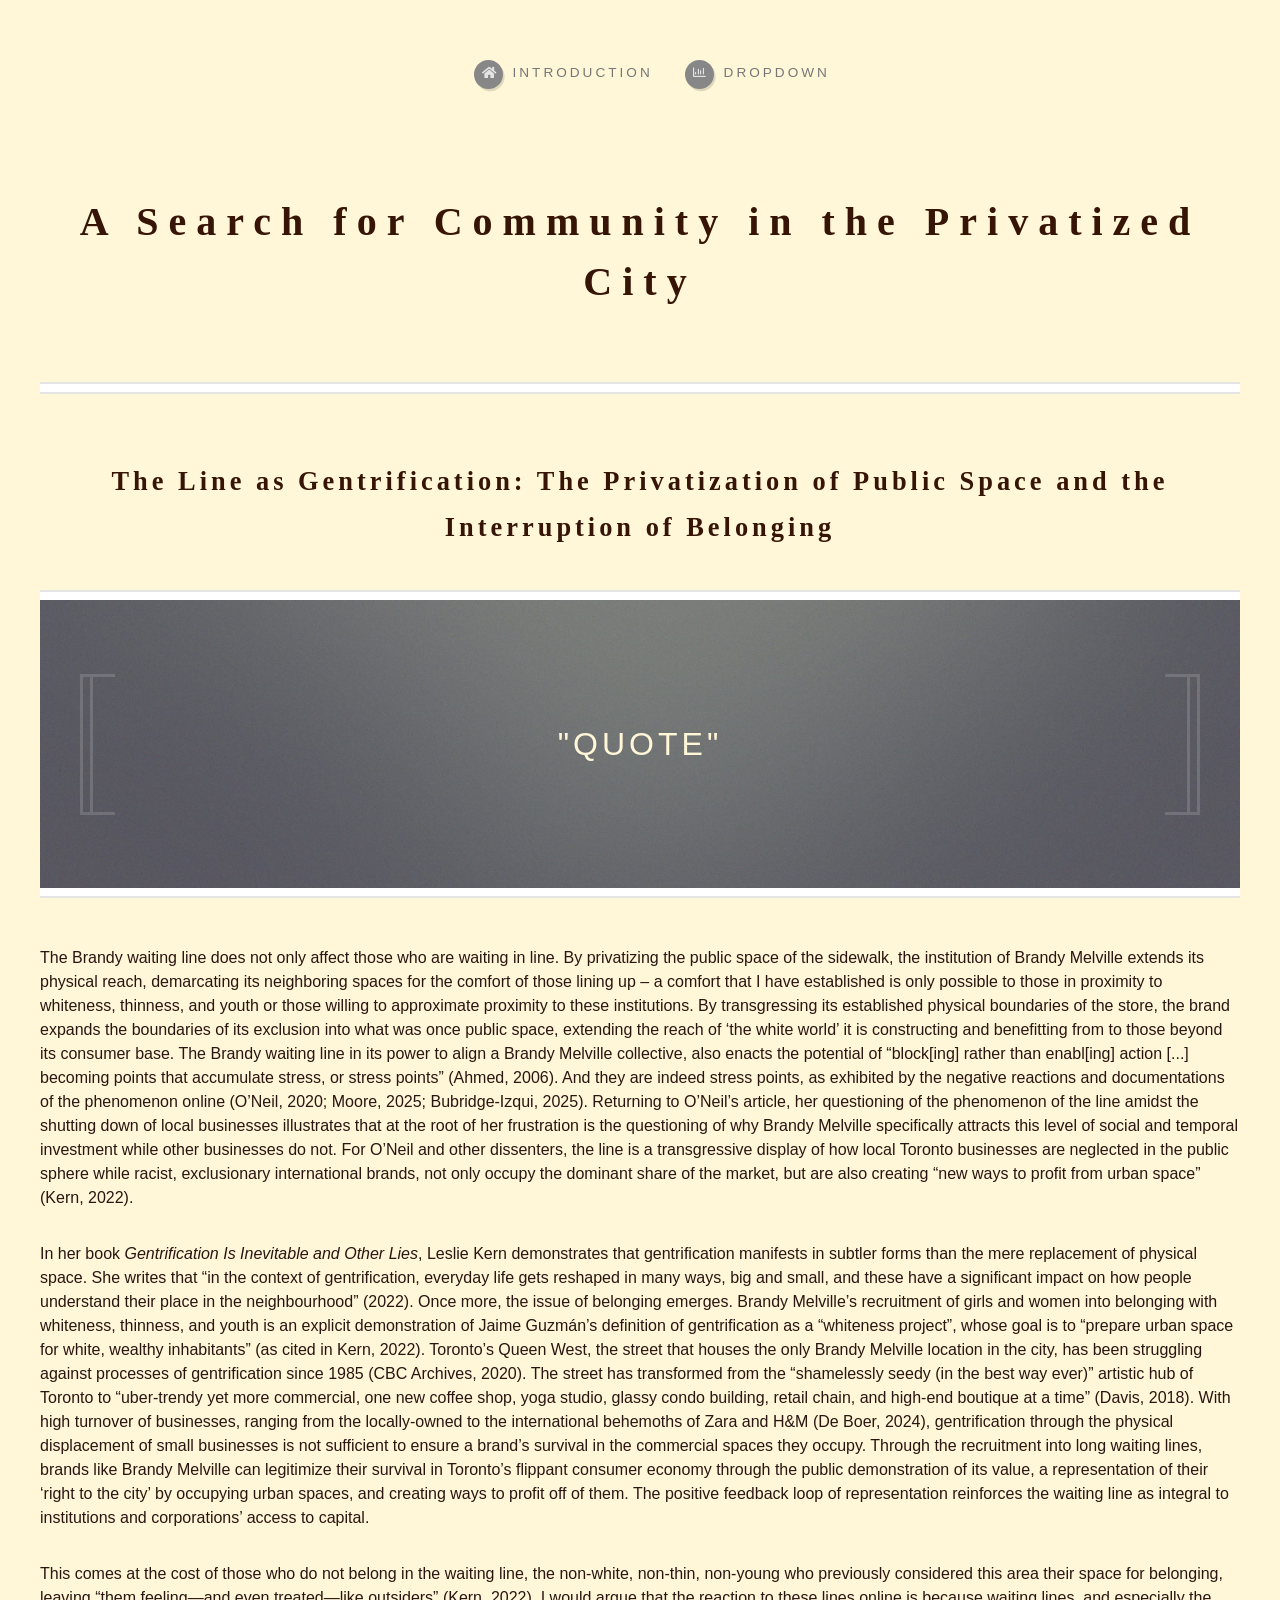
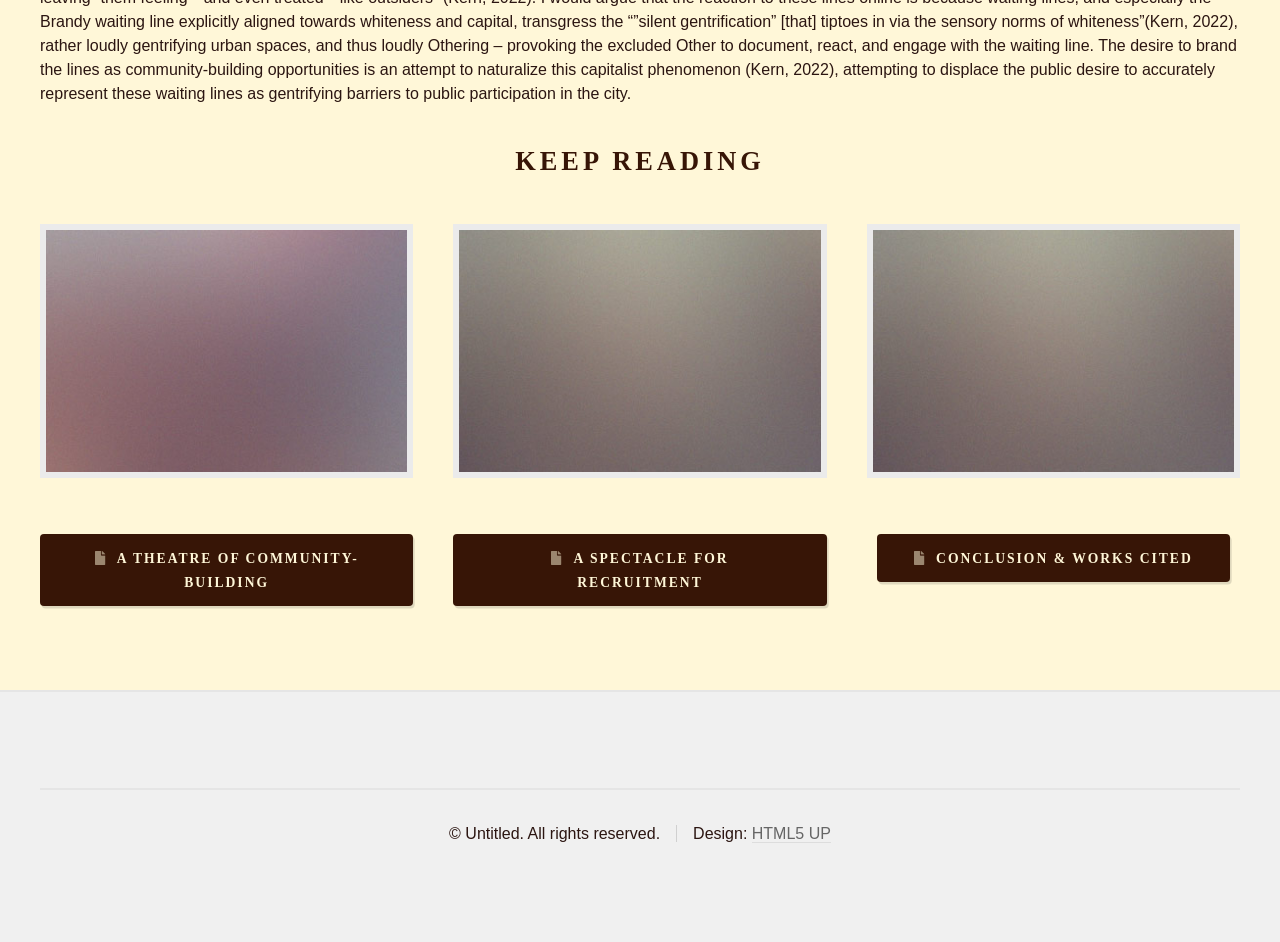
<file: gentrification.html>
<!DOCTYPE HTML>
<!--
	Strongly Typed by HTML5 UP
	html5up.net | @ajlkn
	Free for personal and commercial use under the CCA 3.0 license (html5up.net/license)
-->
<html>
	<head>
		<title>Strongly Typed by HTML5 UP</title>
		<meta charset="utf-8" />
		<meta name="viewport" content="width=device-width, initial-scale=1, user-scalable=no" />
		<link rel="stylesheet" href="assets/css/main.css" />
	</head>
	<body class="homepage is-preload">
		<div id="page-wrapper">

			<!-- Header -->
				<section id="header">
					<div class="container">

						<!-- Logo -->
							<h1 id="logo"><a href="index.html">A Search for Community in the Privatized City</a></h1>
						<!-- Nav -->
							<nav id="nav">
								<ul>
									<li><a class="icon solid fa-home" href="index.html"><span>Introduction</span></a></li>
									<li>
										<a href="#" class="icon fa-chart-bar"><span>Dropdown</span></a>
										<ul>
											<li><a href="community.html">A Theatre of Community-Building</a></li>
											<li><a href="recruitment.html">A Spectacle for Recruitment</a></li>
											<li><a href="gentrification.html">An Obstacle of Gentrification</a></li>
											<li><a href="conclusion.html">Conclusion & Works Cited</a></li>
										</ul>
									</li>
								</ul>
							</nav>

					</div>
				</section>

			<!-- Features -->
				<section id="features">
					<div class="container">
						<header>
							<h2><span class="a_GcMg font-feature-liga-off font-feature-clig-off font-feature-calt-off text-decoration-none text-strikethrough-none" style="color: rgba(55,21,6,var(--O42jJQ,1)); caret-color: rgb(55, 21, 6); --Ys-XuQ: none; font-weight: 700; font-style: normal; font-kerning: normal;"><strong>The Line as Gentrification: The Privatization of Public Space and the Interruption of Belonging</strong></span></h2>
						</header>
								<section id="banner">
							<div class="container">
								<p>"QUOTE"<br></p>
							</div>
						</section>
						<p>The Brandy waiting line does not only affect those who are waiting in line. By privatizing the public space of the sidewalk, the institution of Brandy Melville extends its physical reach, demarcating its neighboring spaces for the comfort of those lining up – a comfort that I have established is only possible to those in proximity to whiteness, thinness, and youth or those willing to approximate proximity to these institutions. By transgressing its established physical boundaries of the store, the brand expands the boundaries of its exclusion into what was once public space, extending the reach of ‘the white world’ it is constructing and benefitting from to those beyond its consumer base. The Brandy waiting line in its power to align a Brandy Melville collective, also enacts the potential of “block[ing] rather than enabl[ing] action [...] becoming points that accumulate stress, or stress points” (Ahmed, 2006). And they are indeed stress points, as exhibited by the negative reactions and documentations of the phenomenon online (O’Neil, 2020; Moore, 2025; Bubridge-Izqui, 2025). Returning to O’Neil’s article, her questioning of the phenomenon of the line amidst the shutting down of local businesses illustrates that at the root of her frustration is the questioning of why Brandy Melville specifically attracts this level of social and temporal investment while other businesses do not. For O’Neil and other dissenters, the line is a transgressive display of how local Toronto businesses are neglected in the public sphere while racist, exclusionary international brands, not only occupy the dominant share of the market, but are also creating “new ways to profit from urban space” (Kern, 2022).</p>
						<p>In her book <em>Gentrification Is Inevitable and Other Lies</em>, Leslie Kern demonstrates that gentrification manifests in subtler forms than the mere replacement of physical space. She writes that “in the context of gentrification, everyday life gets reshaped in many ways, big and small, and these have a significant impact on how people understand their place in the neighbourhood” (2022). Once more, the issue of belonging emerges. Brandy Melville’s recruitment of girls and women into belonging with whiteness, thinness, and youth is an explicit demonstration of Jaime Guzmán’s definition of gentrification as a “whiteness project”, whose goal is to “prepare urban space for white, wealthy inhabitants” (as cited in Kern, 2022). Toronto’s Queen West, the street that houses the only Brandy Melville location in the city, has been struggling against processes of gentrification since 1985 (CBC Archives, 2020). The street has transformed from the “shamelessly seedy (in the best way ever)” artistic hub of Toronto to “uber-trendy yet more commercial, one new coffee shop, yoga studio, glassy condo building, retail chain, and high-end boutique at a time” (Davis, 2018). With high turnover of businesses, ranging from the locally-owned to the international behemoths of Zara and H&M (De Boer, 2024), gentrification through the physical displacement of small businesses is not sufficient to ensure a brand’s survival in the commercial spaces they occupy. Through the recruitment into long waiting lines, brands like Brandy Melville can legitimize their survival in Toronto’s flippant consumer economy through the public demonstration of its value, a representation of their ‘right to the city’ by occupying urban spaces, and creating ways to profit off of them. The positive feedback loop of representation reinforces the waiting line as integral to institutions and corporations’ access to capital.</p>
						<p>This comes at the cost of those who do not belong in the waiting line, the non-white, non-thin, non-young who previously considered this area their space for belonging, leaving “them feeling—and even treated—like outsiders” (Kern, 2022). I would argue that the reaction to these lines online is because waiting lines, and especially the Brandy waiting line explicitly aligned towards whiteness and capital, transgress the “”silent gentrification” [that] tiptoes in via the sensory norms of whiteness”(Kern, 2022), rather loudly gentrifying urban spaces, and thus loudly Othering – provoking the excluded Other to document, react, and engage with the waiting line. The desire to brand the lines as community-building opportunities is an attempt to naturalize this capitalist phenomenon (Kern, 2022), attempting to displace the public desire to accurately represent these waiting lines as gentrifying barriers to public participation in the city.</p>
						<h2><span class="a_GcMg font-feature-liga-off font-feature-clig-off font-feature-calt-off text-decoration-none text-strikethrough-none" style="color: rgba(55,21,6,var(--O42jJQ,1)); caret-color: rgb(55, 21, 6); --Ys-XuQ: none; font-weight: 700; font-style: normal; font-kerning: normal;"><strong>KEEP READING</strong></span></h2>
						<div class="row aln-center">
							<div class="col-4 col-6-medium col-12-small">
								<!-- Feature -->
									<section>
										<a href="#" class="image featured"><img src="images/pic02.jpg" alt="" /></a>
										<header>
											<h3>
           <a href="community.html" class="button icon solid fa-file">a theatre of community-building</a><br></h3>
										</header>
											</section>
							</div>
							<div class="col-4 col-6-medium col-12-small">
								<!-- Feature -->
									<section>
										<a href="#" class="image featured"><img src="images/pic03.jpg" alt="" /></a>
										<header>
											<h3>
           <a href="recruitment.html" class="button icon solid fa-file">a spectacle for recruitment</a><br></h3>
										</header>
									</section>
							</div>
							<div class="col-4 col-6-medium col-12-small">

								<!-- Feature -->
									<section>
										<a href="#" class="image featured"><img src="images/pic03.jpg" alt="" /></a>
										<header>
											<h3>
           <a href="conclusion.html" class="button icon solid fa-file">Conclusion &amp; Works Cited</a><br></h3>
										</header>
								</section>
							</div>
						</div>
					</div>
				</section>
			<!-- Footer -->
				<section id="footer">
					<div id="copyright" class="container">
						<ul class="links">
							<li>&copy; Untitled. All rights reserved.</li><li>Design: <a href="http://html5up.net">HTML5 UP</a></li>
						</ul>
					</div>
				</section>

		</div>

		<!-- Scripts -->
			<script src="assets/js/jquery.min.js"></script>
			<script src="assets/js/jquery.dropotron.min.js"></script>
			<script src="assets/js/browser.min.js"></script>
			<script src="assets/js/breakpoints.min.js"></script>
			<script src="assets/js/util.js"></script>
			<script src="assets/js/main.js"></script>

	</body>
</html>
</file>
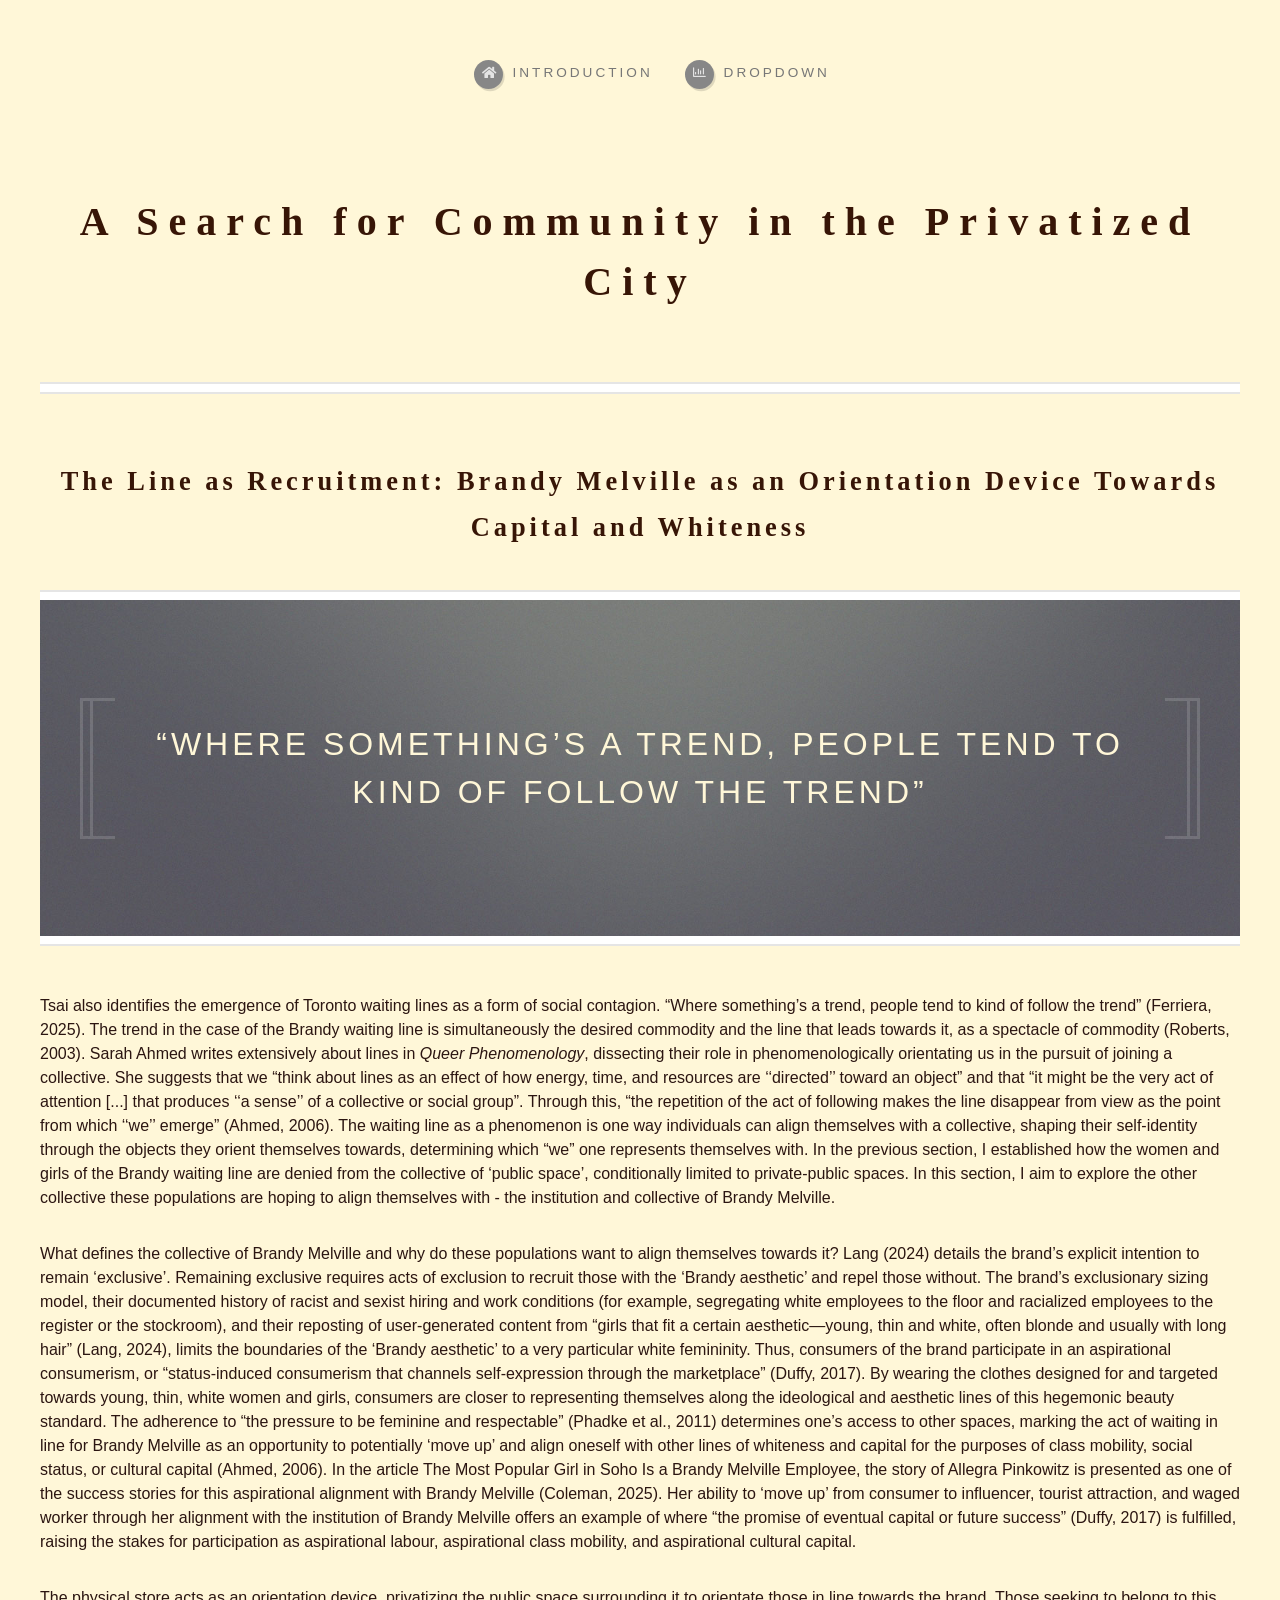
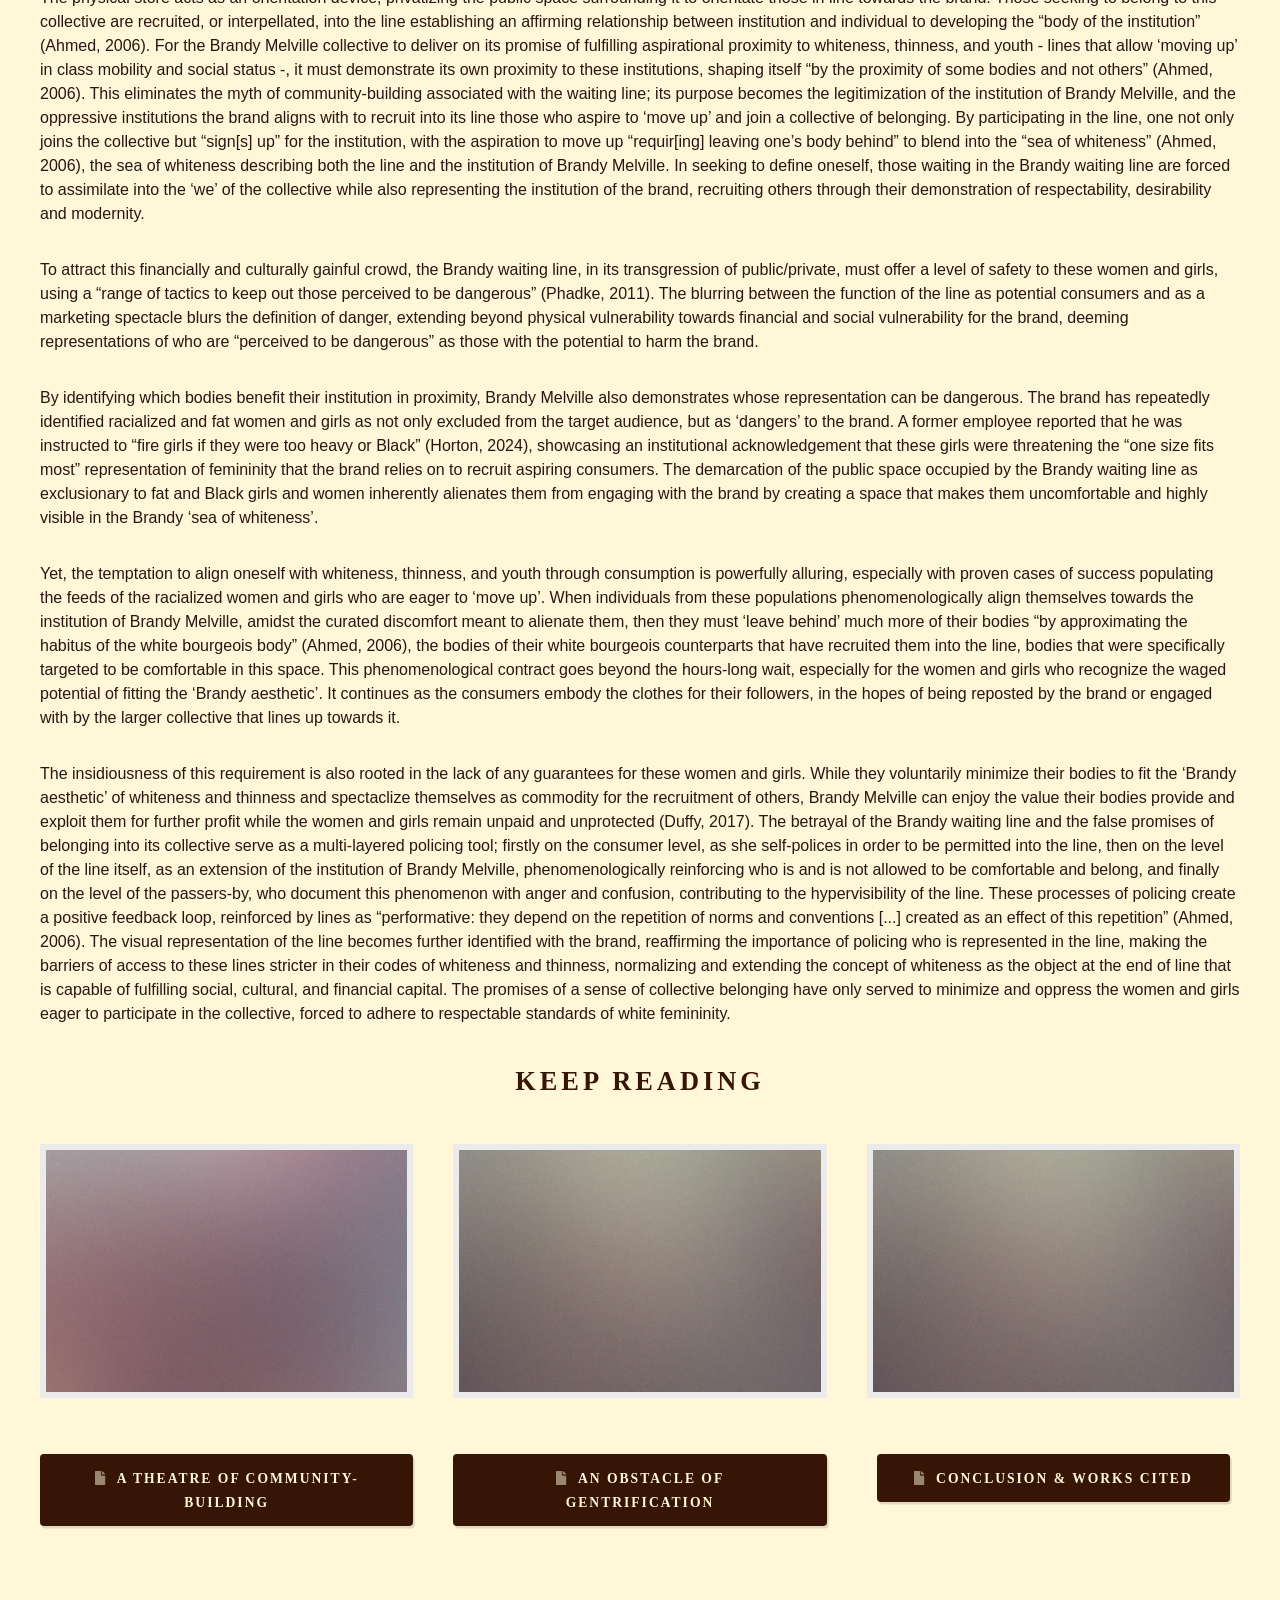
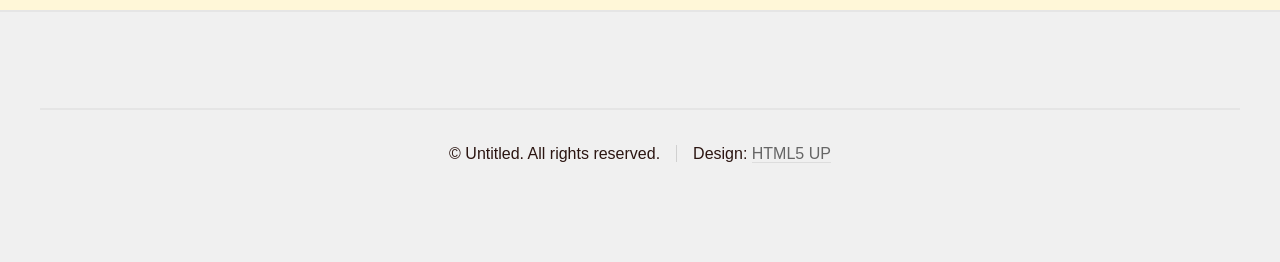
<file: recruitment.html>
<!DOCTYPE HTML>
<!--
	Strongly Typed by HTML5 UP
	html5up.net | @ajlkn
	Free for personal and commercial use under the CCA 3.0 license (html5up.net/license)
-->
<html>
	<head>
		<title>Strongly Typed by HTML5 UP</title>
		<meta charset="utf-8" />
		<meta name="viewport" content="width=device-width, initial-scale=1, user-scalable=no" />
		<link rel="stylesheet" href="assets/css/main.css" />
	</head>
	<body class="homepage is-preload">
		<div id="page-wrapper">

			<!-- Header -->
				<section id="header">
					<div class="container">

						<!-- Logo -->
							<h1 id="logo"><a href="index.html">A Search for Community in the Privatized City</a></h1>
						<!-- Nav -->
							<nav id="nav">
								<ul>
									<li><a class="icon solid fa-home" href="index.html"><span>Introduction</span></a></li>
									<li>
										<a href="#" class="icon fa-chart-bar"><span>Dropdown</span></a>
										<ul>
											<li><a href="community.html">A Theatre of Community-Building</a></li>
											<li><a href="recruitment.html">A Spectacle for Recruitment</a></li>
											<li><a href="gentrification.html">An Obstacle of Gentrification</a></li>
											<li><a href="conclusion.html">Conclusion & Works Cited</a></li>
										</ul>
									</li>
								</ul>
							</nav>

					</div>
				</section>

			<!-- Features -->
				<section id="features">
					<div class="container">
						<header>
							<h2><span class="a_GcMg font-feature-liga-off font-feature-clig-off font-feature-calt-off text-decoration-none text-strikethrough-none" style="color: rgba(55,21,6,var(--O42jJQ,1)); caret-color: rgb(55, 21, 6); --Ys-XuQ: none; font-weight: 700; font-style: normal; font-kerning: normal;"><strong>The Line as Recruitment: Brandy Melville as an Orientation Device Towards Capital and Whiteness</strong></span></h2>
						</header>
								<section id="banner">
							<div class="container">
								<p>“Where something’s a trend, people tend to kind of follow the trend”<br></p>
							</div>
						</section>
						<p>Tsai also identifies the emergence of Toronto waiting lines as a form of social contagion. “Where something’s a trend, people tend to kind of follow the trend” (Ferriera, 2025). The trend in the case of the Brandy waiting line is simultaneously the desired commodity and the line that leads towards it, as a spectacle of commodity (Roberts, 2003). Sarah Ahmed writes extensively about lines in <em>Queer Phenomenology</em>, dissecting their role in phenomenologically orientating us in the pursuit of joining a collective. She suggests that we “think about lines as an effect of how energy, time, and resources are ‘‘directed’’ toward an object” and that “it might be the very act of attention [...] that produces ‘‘a sense’’ of a collective or social group”. Through this, “the repetition of the act of following makes the line disappear from view as the point from which ‘‘we’’ emerge” (Ahmed, 2006). The waiting line as a phenomenon is one way individuals can align themselves with a collective, shaping their self-identity through the objects they orient themselves towards, determining which “we” one represents themselves with. In the previous section, I established how the women and girls of the Brandy waiting line are denied from the collective of ‘public space’, conditionally limited to private-public spaces. In this section, I aim to explore the other collective these populations are hoping to align themselves with - the institution and collective of Brandy Melville.</p>
						<p>What defines the collective of Brandy Melville and why do these populations want to align themselves towards it? Lang (2024) details the brand’s explicit intention to remain ‘exclusive’. Remaining exclusive requires acts of exclusion to recruit those with the ‘Brandy aesthetic’ and repel those without. The brand’s exclusionary sizing model, their documented history of racist and sexist hiring and work conditions (for example, segregating white employees to the floor and racialized employees to the register or the stockroom), and their reposting of user-generated content from “girls that fit a certain aesthetic—young, thin and white, often blonde and usually with long hair” (Lang, 2024), limits the boundaries of the ‘Brandy aesthetic’ to a very particular white femininity. Thus, consumers of the brand participate in an aspirational consumerism, or “status-induced consumerism that channels self-expression through the marketplace” (Duffy, 2017). By wearing the clothes designed for and targeted towards young, thin, white women and girls, consumers are closer to representing themselves along the ideological and aesthetic lines of this hegemonic beauty standard. The adherence to “the pressure to be feminine and respectable” (Phadke et al., 2011) determines one’s access to other spaces, marking the act of waiting in line for Brandy Melville as an opportunity to potentially ‘move up’ and align oneself with other lines of whiteness and capital for the purposes of class mobility, social status, or cultural capital (Ahmed, 2006). In the article The Most Popular Girl in Soho Is a Brandy Melville Employee, the story of Allegra Pinkowitz is presented as one of the success stories for this aspirational alignment with Brandy Melville (Coleman, 2025). Her ability to ‘move up’ from consumer to influencer, tourist attraction, and waged worker through her alignment with the institution of Brandy Melville offers an example of where “the promise of eventual capital or future success” (Duffy, 2017) is fulfilled, raising the stakes for participation as aspirational labour, aspirational class mobility, and aspirational cultural capital.</p>
						<p>The physical store acts as an orientation device, privatizing the public space surrounding it to orientate those in line towards the brand. Those seeking to belong to this collective are recruited, or interpellated, into the line establishing an affirming relationship between institution and individual to developing the “body of the institution” (Ahmed, 2006). For the Brandy Melville collective to deliver on its promise of fulfilling aspirational proximity to whiteness, thinness, and youth - lines that allow ‘moving up’ in class mobility and social status -, it must demonstrate its own proximity to these institutions, shaping itself “by the proximity of some bodies and not others” (Ahmed, 2006). This eliminates the myth of community-building associated with the waiting line; its purpose becomes the legitimization of the institution of Brandy Melville, and the oppressive institutions the brand aligns with to recruit into its line those who aspire to ‘move up’ and join a collective of belonging. By participating in the line, one not only joins the collective but “sign[s] up” for the institution, with the aspiration to move up “requir[ing] leaving one’s body behind” to blend into the “sea of whiteness” (Ahmed, 2006), the sea of whiteness describing both the line and the institution of Brandy Melville. In seeking to define oneself, those waiting in the Brandy waiting line are forced to assimilate into the ‘we’ of the collective while also representing the institution of the brand, recruiting others through their demonstration of respectability, desirability and modernity.</p>
						<p>To attract this financially and culturally gainful crowd, the Brandy waiting line, in its transgression of public/private, must offer a level of safety to these women and girls, using a “range of tactics to keep out those perceived to be dangerous” (Phadke, 2011). The blurring between the function of the line as potential consumers and as a marketing spectacle blurs the definition of danger, extending beyond physical vulnerability towards financial and social vulnerability for the brand, deeming representations of who are “perceived to be dangerous” as those with the potential to harm the brand.</p>
						<p>By identifying which bodies benefit their institution in proximity, Brandy Melville also demonstrates whose representation can be dangerous. The brand has repeatedly identified racialized and fat women and girls as not only excluded from the target audience, but as ‘dangers’ to the brand. A former employee reported that he was instructed to “fire girls if they were too heavy or Black” (Horton, 2024), showcasing an institutional acknowledgement that these girls were threatening the “one size fits most” representation of femininity that the brand relies on to recruit aspiring consumers. The demarcation of the public space occupied by the Brandy waiting line as exclusionary to fat and Black girls and women inherently alienates them from engaging with the brand by creating a space that makes them uncomfortable and highly visible in the Brandy ‘sea of whiteness’.</p>
						<p>Yet, the temptation to align oneself with whiteness, thinness, and youth through consumption is powerfully alluring, especially with proven cases of success populating the feeds of the racialized women and girls who are eager to ‘move up’. When individuals from these populations phenomenologically align themselves towards the institution of Brandy Melville, amidst the curated discomfort meant to alienate them, then they must ‘leave behind’ much more of their bodies “by approximating the habitus of the white bourgeois body” (Ahmed, 2006), the bodies of their white bourgeois counterparts that have recruited them into the line, bodies that were specifically targeted to be comfortable in this space. This phenomenological contract goes beyond the hours-long wait, especially for the women and girls who recognize the waged potential of fitting the ‘Brandy aesthetic’. It continues as the consumers embody the clothes for their followers, in the hopes of being reposted by the brand or engaged with by the larger collective that lines up towards it.</p>
						<p>The insidiousness of this requirement is also rooted in the lack of any guarantees for these women and girls. While they voluntarily minimize their bodies to fit the ‘Brandy aesthetic’ of whiteness and thinness and spectaclize themselves as commodity for the recruitment of others, Brandy Melville can enjoy the value their bodies provide and exploit them for further profit while the women and girls remain unpaid and unprotected (Duffy, 2017). The betrayal of the Brandy waiting line and the false promises of belonging into its collective serve as a multi-layered policing tool; firstly on the consumer level, as she self-polices in order to be permitted into the line, then on the level of the line itself, as an extension of the institution of Brandy Melville, phenomenologically reinforcing who is and is not allowed to be comfortable and belong, and finally on the level of the passers-by, who document this phenomenon with anger and confusion, contributing to the hypervisibility of the line. These processes of policing create a positive feedback loop, reinforced by lines as “performative: they depend on the repetition of norms and conventions [...] created as an effect of this repetition” (Ahmed, 2006). The visual representation of the line becomes further identified with the brand, reaffirming the importance of policing who is represented in the line, making the barriers of access to these lines stricter in their codes of whiteness and thinness, normalizing and extending the concept of whiteness as the object at the end of line that is capable of fulfilling social, cultural, and financial capital. The promises of a sense of collective belonging have only served to minimize and oppress the women and girls eager to participate in the collective, forced to adhere to respectable standards of white femininity.</p>
						<h2><span class="a_GcMg font-feature-liga-off font-feature-clig-off font-feature-calt-off text-decoration-none text-strikethrough-none" style="color: rgba(55,21,6,var(--O42jJQ,1)); caret-color: rgb(55, 21, 6); --Ys-XuQ: none; font-weight: 700; font-style: normal; font-kerning: normal;"><strong>KEEP READING</strong></span></h2>
						<div class="row aln-center">
							<div class="col-4 col-6-medium col-12-small">

								<!-- Feature -->
									<section>
										<a href="#" class="image featured"><img src="images/pic02.jpg" alt="" /></a>
										<header>
											<h3>
           <a href="community.html" class="button icon solid fa-file">a theatre of community-building</a><br></h3>
										</header>
											</section>

							</div>
							<div class="col-4 col-6-medium col-12-small">

								<!-- Feature -->
									<section>
										<a href="#" class="image featured"><img src="images/pic03.jpg" alt="" /></a>
										<header>
											<h3>
           <a href="gentrification.html" class="button icon solid fa-file">an obstacle of gentrification</a><br></h3>
										</header>
									</section>
							</div>
							<div class="col-4 col-6-medium col-12-small">

								<!-- Feature -->
									<section>
										<a href="#" class="image featured"><img src="images/pic03.jpg" alt="" /></a>
										<header>
											<h3>
           <a href="conclusion.html" class="button icon solid fa-file">Conclusion &amp; Works Cited</a><br></h3>
										</header>
								</section>
							</div>
						</div>
					</div>
				</section>
			<!-- Footer -->
				<section id="footer">
					<div id="copyright" class="container">
						<ul class="links">
							<li>&copy; Untitled. All rights reserved.</li><li>Design: <a href="http://html5up.net">HTML5 UP</a></li>
						</ul>
					</div>
				</section>

		</div>

		<!-- Scripts -->
			<script src="assets/js/jquery.min.js"></script>
			<script src="assets/js/jquery.dropotron.min.js"></script>
			<script src="assets/js/browser.min.js"></script>
			<script src="assets/js/breakpoints.min.js"></script>
			<script src="assets/js/util.js"></script>
			<script src="assets/js/main.js"></script>

	</body>
</html>
</file>
<file: assets/css/main.css>
@import url("fontawesome-all.min.css");
@import url("https://fonts.googleapis.com/css?family=Source+Sans+Pro:300,400,600|Arvo:700");

/*
	Strongly Typed by HTML5 UP
	html5up.net | @ajlkn
	Free for personal and commercial use under the CCA 3.0 license (html5up.net/license)
*/

html, body, div, span, applet, object,
iframe, h1, h2, h3, h4, h5, h6, p, blockquote,
pre, a, abbr, acronym, address, big, cite,
code, del, dfn, em, img, ins, kbd, q, s, samp,
small, strike, strong, sub, sup, tt, var, b,
u, i, center, dl, dt, dd, ol, ul, li, fieldset,
form, label, legend, table, caption, tbody,
tfoot, thead, tr, th, td, article, aside,
canvas, details, embed, figure, figcaption,
footer, header, hgroup, menu, nav, output, ruby,
section, summary, time, mark, audio, video {
	margin: 0;
	padding: 0;
	border: 0;
	font-size: 100%;
	font: inherit;
	vertical-align: baseline;}

article, aside, details, figcaption, figure,
footer, header, hgroup, menu, nav, section {
	display: block;}

body {
	line-height: 1;
}

ol, ul {
	list-style: none;
}

blockquote, q {
	quotes: none;
}

	blockquote:before, blockquote:after, q:before, q:after {
		content: none;
	}

table {
	border-collapse: collapse;
	border-spacing: 0;
}

body {
	-webkit-text-size-adjust: none;
}

mark {
	background-color: #fff7d8;
	color: inherit;
}

input::-moz-focus-inner {
	border: 0;
	padding: 0;
}

input, select, textarea {
	-moz-appearance: none;
	-webkit-appearance: none;
	-ms-appearance: none;
	appearance: none;
}

/* Basic */

	html {
		box-sizing: border-box;
	}

	*, *:before, *:after {
		box-sizing: inherit;
	}

	body {
		background: #fff7d8;
	}

		body.is-preload *, body.is-preload *:before, body.is-preload *:after {
			-moz-animation: none !important;
			-webkit-animation: none !important;
			-ms-animation: none !important;
			animation: none !important;
			-moz-transition: none !important;
			-webkit-transition: none !important;
			-ms-transition: none !important;
			transition: none !important;
		}

	body, input, textarea, select {
		font-family: 'arial';
		font-weight: 300;
		color: #2b1511;
		line-height: 1.5em;
		font-size: 15pt;
	}

	h1, h2, h3, h4, h5, h6 {
		font-family: '';
		font-weight: 600;
		line-height: 1.5em;
		color: #371506;
	}

	h1 a, h2 a, h3 a, h4 a, h5 a, h6 a {
		color: inherit;
		text-decoration: none;
		border: 0;
	}

	h2 {
		font-size: 1.65em;
		font-weight: 400;
		letter-spacing: 4px;
		margin: 0 0 1.5em 0;
		line-height: 1.75em;
	}

	h3 {
		font-size: 1em;
		letter-spacing: 2px;
		margin: 0 0 1.25em 0;
	}

	a {
		-moz-transition: color 0.25s ease-in-out, border-bottom-color 0.25s ease-in-out;
		-webkit-transition: color 0.25s ease-in-out, border-bottom-color 0.25s ease-in-out;
		-ms-transition: color 0.25s ease-in-out, border-bottom-color 0.25s ease-in-out;
		transition: color 0.25s ease-in-out, border-bottom-color 0.25s ease-in-out;
		color: #666;
		text-decoration: none;
		border-bottom: solid 1px #ddd;
	}

		a strong {
			-moz-transition: color 0.25s ease-in-out, border-bottom-color 0.25s ease-in-out;
			-webkit-transition: color 0.25s ease-in-out, border-bottom-color 0.25s ease-in-out;
			-ms-transition: color 0.25s ease-in-out, border-bottom-color 0.25s ease-in-out;
			transition: color 0.25s ease-in-out, border-bottom-color 0.25s ease-in-out;
		}

		a:hover {
			color: rgargb(55, 21, 6);
			border-bottom-color: rgba(255, 255, 255, 0);
		}

			a:hover strong {
				color: rgargb(55, 21, 6);
			}

	strong, b {
		font-weight: 600;
		color: rgargb(55, 21, 6);
;
	}

	em, i {
		font-style: italic;
	}

	sub {
		position: relative;
		top: 0.5em;
		font-size: 0.8em;
	}

	sup {
		position: relative;
		top: -0.5em;
		font-size: 0.8em;
	}

	hr {
		border: 0;
		border-top: solid 1px #ddd;
	}

	blockquote {
		border-left: solid 0.5em #ddd;
		padding: 1em 0 1em 2em;
		font-style: italic;
	}

	p {
		text-align: justify;
		margin-bottom: 2em;
	}

	ul, ol, dl, table, blockquote {
		margin-bottom: 2em;
	}

	br.clear {
		clear: both;
	}

/* Container */

	.container {
		margin: 0 auto;
		max-width: 100%;
		width: 70em;
	}

		@media screen and (max-width: 1680px) {

			.container {
				width: 68em;
			}

		}

		@media screen and (max-width: 1280px) {

			.container {
				width: calc(100% - 80px);
			}

		}

		@media screen and (max-width: 980px) {

			.container {
				width: calc(100% - 100px);
			}

		}

		@media screen and (max-width: 736px) {

			.container {
				width: calc(100% - 40px);
			}

		}

/* Row */

	.row {
		display: flex;
		flex-wrap: wrap;
		box-sizing: border-box;
		align-items: stretch;
	}

		.row > * {
			box-sizing: border-box;
		}

		.row.gtr-uniform > * > :last-child {
			margin-bottom: 0;
		}

		.row.aln-left {
			justify-content: flex-start;
		}

		.row.aln-center {
			justify-content: center;
		}

		.row.aln-right {
			justify-content: flex-end;
		}

		.row.aln-top {
			align-items: flex-start;
		}

		.row.aln-middle {
			align-items: center;
		}

		.row.aln-bottom {
			align-items: flex-end;
		}

		.row > .imp {
			order: -1;
		}

		.row > .col-1 {
			width: 8.33333%;
		}

		.row > .off-1 {
			margin-left: 8.33333%;
		}

		.row > .col-2 {
			width: 16.66667%;
		}

		.row > .off-2 {
			margin-left: 16.66667%;
		}

		.row > .col-3 {
			width: 25%;
		}

		.row > .off-3 {
			margin-left: 25%;
		}

		.row > .col-4 {
			width: 33.33333%;
		}

		.row > .off-4 {
			margin-left: 33.33333%;
		}

		.row > .col-5 {
			width: 41.66667%;
		}

		.row > .off-5 {
			margin-left: 41.66667%;
		}

		.row > .col-6 {
			width: 50%;
		}

		.row > .off-6 {
			margin-left: 50%;
		}

		.row > .col-7 {
			width: 58.33333%;
		}

		.row > .off-7 {
			margin-left: 58.33333%;
		}

		.row > .col-8 {
			width: 66.66667%;
		}

		.row > .off-8 {
			margin-left: 66.66667%;
		}

		.row > .col-9 {
			width: 75%;
		}

		.row > .off-9 {
			margin-left: 75%;
		}

		.row > .col-10 {
			width: 83.33333%;
		}

		.row > .off-10 {
			margin-left: 83.33333%;
		}

		.row > .col-11 {
			width: 91.66667%;
		}

		.row > .off-11 {
			margin-left: 91.66667%;
		}

		.row > .col-12 {
			width: 100%;
		}

		.row > .off-12 {
			margin-left: 100%;
		}

		.row.gtr-0 {
			margin-top: 0px;
			margin-left: 0px;
		}

			.row.gtr-0 > * {
				padding: 0px 0 0 0px;
			}

			.row.gtr-0.gtr-uniform {
				margin-top: 0px;
			}

				.row.gtr-0.gtr-uniform > * {
					padding-top: 0px;
				}

		.row.gtr-25 {
			margin-top: -12.5px;
			margin-left: -12.5px;
		}

			.row.gtr-25 > * {
				padding: 12.5px 0 0 12.5px;
			}

			.row.gtr-25.gtr-uniform {
				margin-top: -12.5px;
			}

				.row.gtr-25.gtr-uniform > * {
					padding-top: 12.5px;
				}

		.row.gtr-50 {
			margin-top: -25px;
			margin-left: -25px;
		}

			.row.gtr-50 > * {
				padding: 25px 0 0 25px;
			}

			.row.gtr-50.gtr-uniform {
				margin-top: -25px;
			}

				.row.gtr-50.gtr-uniform > * {
					padding-top: 25px;
				}

		.row {
			margin-top: -50px;
			margin-left: -50px;
		}

			.row > * {
				padding: 50px 0 0 50px;
			}

			.row.gtr-uniform {
				margin-top: -50px;
			}

				.row.gtr-uniform > * {
					padding-top: 50px;
				}

		.row.gtr-150 {
			margin-top: -75px;
			margin-left: -75px;
		}

			.row.gtr-150 > * {
				padding: 75px 0 0 75px;
			}

			.row.gtr-150.gtr-uniform {
				margin-top: -75px;
			}

				.row.gtr-150.gtr-uniform > * {
					padding-top: 75px;
				}

		.row.gtr-200 {
			margin-top: -100px;
			margin-left: -100px;
		}

			.row.gtr-200 > * {
				padding: 100px 0 0 100px;
			}

			.row.gtr-200.gtr-uniform {
				margin-top: -100px;
			}

				.row.gtr-200.gtr-uniform > * {
					padding-top: 100px;
				}

		@media screen and (max-width: 1680px) {

			.row {
				display: flex;
				flex-wrap: wrap;
				box-sizing: border-box;
				align-items: stretch;
			}

				.row > * {
					box-sizing: border-box;
				}

				.row.gtr-uniform > * > :last-child {
					margin-bottom: 0;
				}

				.row.aln-left {
					justify-content: flex-start;
				}

				.row.aln-center {
					justify-content: center;
				}

				.row.aln-right {
					justify-content: flex-end;
				}

				.row.aln-top {
					align-items: flex-start;
				}

				.row.aln-middle {
					align-items: center;
				}

				.row.aln-bottom {
					align-items: flex-end;
				}

				.row > .imp-xlarge {
					order: -1;
				}

				.row > .col-1-xlarge {
					width: 8.33333%;
				}

				.row > .off-1-xlarge {
					margin-left: 8.33333%;
				}

				.row > .col-2-xlarge {
					width: 16.66667%;
				}

				.row > .off-2-xlarge {
					margin-left: 16.66667%;
				}

				.row > .col-3-xlarge {
					width: 25%;
				}

				.row > .off-3-xlarge {
					margin-left: 25%;
				}

				.row > .col-4-xlarge {
					width: 33.33333%;
				}

				.row > .off-4-xlarge {
					margin-left: 33.33333%;
				}

				.row > .col-5-xlarge {
					width: 41.66667%;
				}

				.row > .off-5-xlarge {
					margin-left: 41.66667%;
				}

				.row > .col-6-xlarge {
					width: 50%;
				}

				.row > .off-6-xlarge {
					margin-left: 50%;
				}

				.row > .col-7-xlarge {
					width: 58.33333%;
				}

				.row > .off-7-xlarge {
					margin-left: 58.33333%;
				}

				.row > .col-8-xlarge {
					width: 66.66667%;
				}

				.row > .off-8-xlarge {
					margin-left: 66.66667%;
				}

				.row > .col-9-xlarge {
					width: 75%;
				}

				.row > .off-9-xlarge {
					margin-left: 75%;
				}

				.row > .col-10-xlarge {
					width: 83.33333%;
				}

				.row > .off-10-xlarge {
					margin-left: 83.33333%;
				}

				.row > .col-11-xlarge {
					width: 91.66667%;
				}

				.row > .off-11-xlarge {
					margin-left: 91.66667%;
				}

				.row > .col-12-xlarge {
					width: 100%;
				}

				.row > .off-12-xlarge {
					margin-left: 100%;
				}

				.row.gtr-0 {
					margin-top: 0px;
					margin-left: 0px;
				}

					.row.gtr-0 > * {
						padding: 0px 0 0 0px;
					}

					.row.gtr-0.gtr-uniform {
						margin-top: 0px;
					}

						.row.gtr-0.gtr-uniform > * {
							padding-top: 0px;
						}

				.row.gtr-25 {
					margin-top: -12.5px;
					margin-left: -12.5px;
				}

					.row.gtr-25 > * {
						padding: 12.5px 0 0 12.5px;
					}

					.row.gtr-25.gtr-uniform {
						margin-top: -12.5px;
					}

						.row.gtr-25.gtr-uniform > * {
							padding-top: 12.5px;
						}

				.row.gtr-50 {
					margin-top: -25px;
					margin-left: -25px;
				}

					.row.gtr-50 > * {
						padding: 25px 0 0 25px;
					}

					.row.gtr-50.gtr-uniform {
						margin-top: -25px;
					}

						.row.gtr-50.gtr-uniform > * {
							padding-top: 25px;
						}

				.row {
					margin-top: -50px;
					margin-left: -50px;
				}

					.row > * {
						padding: 50px 0 0 50px;
					}

					.row.gtr-uniform {
						margin-top: -50px;
					}

						.row.gtr-uniform > * {
							padding-top: 50px;
						}

				.row.gtr-150 {
					margin-top: -75px;
					margin-left: -75px;
				}

					.row.gtr-150 > * {
						padding: 75px 0 0 75px;
					}

					.row.gtr-150.gtr-uniform {
						margin-top: -75px;
					}

						.row.gtr-150.gtr-uniform > * {
							padding-top: 75px;
						}

				.row.gtr-200 {
					margin-top: -100px;
					margin-left: -100px;
				}

					.row.gtr-200 > * {
						padding: 100px 0 0 100px;
					}

					.row.gtr-200.gtr-uniform {
						margin-top: -100px;
					}

						.row.gtr-200.gtr-uniform > * {
							padding-top: 100px;
						}

		}

		@media screen and (max-width: 1280px) {

			.row {
				display: flex;
				flex-wrap: wrap;
				box-sizing: border-box;
				align-items: stretch;
			}

				.row > * {
					box-sizing: border-box;
				}

				.row.gtr-uniform > * > :last-child {
					margin-bottom: 0;
				}

				.row.aln-left {
					justify-content: flex-start;
				}

				.row.aln-center {
					justify-content: center;
				}

				.row.aln-right {
					justify-content: flex-end;
				}

				.row.aln-top {
					align-items: flex-start;
				}

				.row.aln-middle {
					align-items: center;
				}

				.row.aln-bottom {
					align-items: flex-end;
				}

				.row > .imp-large {
					order: -1;
				}

				.row > .col-1-large {
					width: 8.33333%;
				}

				.row > .off-1-large {
					margin-left: 8.33333%;
				}

				.row > .col-2-large {
					width: 16.66667%;
				}

				.row > .off-2-large {
					margin-left: 16.66667%;
				}

				.row > .col-3-large {
					width: 25%;
				}

				.row > .off-3-large {
					margin-left: 25%;
				}

				.row > .col-4-large {
					width: 33.33333%;
				}

				.row > .off-4-large {
					margin-left: 33.33333%;
				}

				.row > .col-5-large {
					width: 41.66667%;
				}

				.row > .off-5-large {
					margin-left: 41.66667%;
				}

				.row > .col-6-large {
					width: 50%;
				}

				.row > .off-6-large {
					margin-left: 50%;
				}

				.row > .col-7-large {
					width: 58.33333%;
				}

				.row > .off-7-large {
					margin-left: 58.33333%;
				}

				.row > .col-8-large {
					width: 66.66667%;
				}

				.row > .off-8-large {
					margin-left: 66.66667%;
				}

				.row > .col-9-large {
					width: 75%;
				}

				.row > .off-9-large {
					margin-left: 75%;
				}

				.row > .col-10-large {
					width: 83.33333%;
				}

				.row > .off-10-large {
					margin-left: 83.33333%;
				}

				.row > .col-11-large {
					width: 91.66667%;
				}

				.row > .off-11-large {
					margin-left: 91.66667%;
				}

				.row > .col-12-large {
					width: 100%;
				}

				.row > .off-12-large {
					margin-left: 100%;
				}

				.row.gtr-0 {
					margin-top: 0px;
					margin-left: 0px;
				}

					.row.gtr-0 > * {
						padding: 0px 0 0 0px;
					}

					.row.gtr-0.gtr-uniform {
						margin-top: 0px;
					}

						.row.gtr-0.gtr-uniform > * {
							padding-top: 0px;
						}

				.row.gtr-25 {
					margin-top: -10px;
					margin-left: -10px;
				}

					.row.gtr-25 > * {
						padding: 10px 0 0 10px;
					}

					.row.gtr-25.gtr-uniform {
						margin-top: -10px;
					}

						.row.gtr-25.gtr-uniform > * {
							padding-top: 10px;
						}

				.row.gtr-50 {
					margin-top: -20px;
					margin-left: -20px;
				}

					.row.gtr-50 > * {
						padding: 20px 0 0 20px;
					}

					.row.gtr-50.gtr-uniform {
						margin-top: -20px;
					}

						.row.gtr-50.gtr-uniform > * {
							padding-top: 20px;
						}

				.row {
					margin-top: -40px;
					margin-left: -40px;
				}

					.row > * {
						padding: 40px 0 0 40px;
					}

					.row.gtr-uniform {
						margin-top: -40px;
					}

						.row.gtr-uniform > * {
							padding-top: 40px;
						}

				.row.gtr-150 {
					margin-top: -60px;
					margin-left: -60px;
				}

					.row.gtr-150 > * {
						padding: 60px 0 0 60px;
					}

					.row.gtr-150.gtr-uniform {
						margin-top: -60px;
					}

						.row.gtr-150.gtr-uniform > * {
							padding-top: 60px;
						}

				.row.gtr-200 {
					margin-top: -80px;
					margin-left: -80px;
				}

					.row.gtr-200 > * {
						padding: 80px 0 0 80px;
					}

					.row.gtr-200.gtr-uniform {
						margin-top: -80px;
					}

						.row.gtr-200.gtr-uniform > * {
							padding-top: 80px;
						}

		}

		@media screen and (max-width: 980px) {

			.row {
				display: flex;
				flex-wrap: wrap;
				box-sizing: border-box;
				align-items: stretch;
			}

				.row > * {
					box-sizing: border-box;
				}

				.row.gtr-uniform > * > :last-child {
					margin-bottom: 0;
				}

				.row.aln-left {
					justify-content: flex-start;
				}

				.row.aln-center {
					justify-content: center;
				}

				.row.aln-right {
					justify-content: flex-end;
				}

				.row.aln-top {
					align-items: flex-start;
				}

				.row.aln-middle {
					align-items: center;
				}

				.row.aln-bottom {
					align-items: flex-end;
				}

				.row > .imp-medium {
					order: -1;
				}

				.row > .col-1-medium {
					width: 8.33333%;
				}

				.row > .off-1-medium {
					margin-left: 8.33333%;
				}

				.row > .col-2-medium {
					width: 16.66667%;
				}

				.row > .off-2-medium {
					margin-left: 16.66667%;
				}

				.row > .col-3-medium {
					width: 25%;
				}

				.row > .off-3-medium {
					margin-left: 25%;
				}

				.row > .col-4-medium {
					width: 33.33333%;
				}

				.row > .off-4-medium {
					margin-left: 33.33333%;
				}

				.row > .col-5-medium {
					width: 41.66667%;
				}

				.row > .off-5-medium {
					margin-left: 41.66667%;
				}

				.row > .col-6-medium {
					width: 50%;
				}

				.row > .off-6-medium {
					margin-left: 50%;
				}

				.row > .col-7-medium {
					width: 58.33333%;
				}

				.row > .off-7-medium {
					margin-left: 58.33333%;
				}

				.row > .col-8-medium {
					width: 66.66667%;
				}

				.row > .off-8-medium {
					margin-left: 66.66667%;
				}

				.row > .col-9-medium {
					width: 75%;
				}

				.row > .off-9-medium {
					margin-left: 75%;
				}

				.row > .col-10-medium {
					width: 83.33333%;
				}

				.row > .off-10-medium {
					margin-left: 83.33333%;
				}

				.row > .col-11-medium {
					width: 91.66667%;
				}

				.row > .off-11-medium {
					margin-left: 91.66667%;
				}

				.row > .col-12-medium {
					width: 100%;
				}

				.row > .off-12-medium {
					margin-left: 100%;
				}

				.row.gtr-0 {
					margin-top: 0px;
					margin-left: 0px;
				}

					.row.gtr-0 > * {
						padding: 0px 0 0 0px;
					}

					.row.gtr-0.gtr-uniform {
						margin-top: 0px;
					}

						.row.gtr-0.gtr-uniform > * {
							padding-top: 0px;
						}

				.row.gtr-25 {
					margin-top: -12.5px;
					margin-left: -12.5px;
				}

					.row.gtr-25 > * {
						padding: 12.5px 0 0 12.5px;
					}

					.row.gtr-25.gtr-uniform {
						margin-top: -12.5px;
					}

						.row.gtr-25.gtr-uniform > * {
							padding-top: 12.5px;
						}

				.row.gtr-50 {
					margin-top: -25px;
					margin-left: -25px;
				}

					.row.gtr-50 > * {
						padding: 25px 0 0 25px;
					}

					.row.gtr-50.gtr-uniform {
						margin-top: -25px;
					}

						.row.gtr-50.gtr-uniform > * {
							padding-top: 25px;
						}

				.row {
					margin-top: -50px;
					margin-left: -50px;
				}

					.row > * {
						padding: 50px 0 0 50px;
					}

					.row.gtr-uniform {
						margin-top: -50px;
					}

						.row.gtr-uniform > * {
							padding-top: 50px;
						}

				.row.gtr-150 {
					margin-top: -75px;
					margin-left: -75px;
				}

					.row.gtr-150 > * {
						padding: 75px 0 0 75px;
					}

					.row.gtr-150.gtr-uniform {
						margin-top: -75px;
					}

						.row.gtr-150.gtr-uniform > * {
							padding-top: 75px;
						}

				.row.gtr-200 {
					margin-top: -100px;
					margin-left: -100px;
				}

					.row.gtr-200 > * {
						padding: 100px 0 0 100px;
					}

					.row.gtr-200.gtr-uniform {
						margin-top: -100px;
					}

						.row.gtr-200.gtr-uniform > * {
							padding-top: 100px;
						}

		}

		@media screen and (max-width: 736px) {

			.row {
				display: flex;
				flex-wrap: wrap;
				box-sizing: border-box;
				align-items: stretch;
			}

				.row > * {
					box-sizing: border-box;
				}

				.row.gtr-uniform > * > :last-child {
					margin-bottom: 0;
				}

				.row.aln-left {
					justify-content: flex-start;
				}

				.row.aln-center {
					justify-content: center;
				}

				.row.aln-right {
					justify-content: flex-end;
				}

				.row.aln-top {
					align-items: flex-start;
				}

				.row.aln-middle {
					align-items: center;
				}

				.row.aln-bottom {
					align-items: flex-end;
				}

				.row > .imp-small {
					order: -1;
				}

				.row > .col-1-small {
					width: 8.33333%;
				}

				.row > .off-1-small {
					margin-left: 8.33333%;
				}

				.row > .col-2-small {
					width: 16.66667%;
				}

				.row > .off-2-small {
					margin-left: 16.66667%;
				}

				.row > .col-3-small {
					width: 25%;
				}

				.row > .off-3-small {
					margin-left: 25%;
				}

				.row > .col-4-small {
					width: 33.33333%;
				}

				.row > .off-4-small {
					margin-left: 33.33333%;
				}

				.row > .col-5-small {
					width: 41.66667%;
				}

				.row > .off-5-small {
					margin-left: 41.66667%;
				}

				.row > .col-6-small {
					width: 50%;
				}

				.row > .off-6-small {
					margin-left: 50%;
				}

				.row > .col-7-small {
					width: 58.33333%;
				}

				.row > .off-7-small {
					margin-left: 58.33333%;
				}

				.row > .col-8-small {
					width: 66.66667%;
				}

				.row > .off-8-small {
					margin-left: 66.66667%;
				}

				.row > .col-9-small {
					width: 75%;
				}

				.row > .off-9-small {
					margin-left: 75%;
				}

				.row > .col-10-small {
					width: 83.33333%;
				}

				.row > .off-10-small {
					margin-left: 83.33333%;
				}

				.row > .col-11-small {
					width: 91.66667%;
				}

				.row > .off-11-small {
					margin-left: 91.66667%;
				}

				.row > .col-12-small {
					width: 100%;
				}

				.row > .off-12-small {
					margin-left: 100%;
				}

				.row.gtr-0 {
					margin-top: 0px;
					margin-left: 0px;
				}

					.row.gtr-0 > * {
						padding: 0px 0 0 0px;
					}

					.row.gtr-0.gtr-uniform {
						margin-top: 0px;
					}

						.row.gtr-0.gtr-uniform > * {
							padding-top: 0px;
						}

				.row.gtr-25 {
					margin-top: -7.5px;
					margin-left: -7.5px;
				}

					.row.gtr-25 > * {
						padding: 7.5px 0 0 7.5px;
					}

					.row.gtr-25.gtr-uniform {
						margin-top: -7.5px;
					}

						.row.gtr-25.gtr-uniform > * {
							padding-top: 7.5px;
						}

				.row.gtr-50 {
					margin-top: -15px;
					margin-left: -15px;
				}

					.row.gtr-50 > * {
						padding: 15px 0 0 15px;
					}

					.row.gtr-50.gtr-uniform {
						margin-top: -15px;
					}

						.row.gtr-50.gtr-uniform > * {
							padding-top: 15px;
						}

				.row {
					margin-top: -30px;
					margin-left: -30px;
				}

					.row > * {
						padding: 30px 0 0 30px;
					}

					.row.gtr-uniform {
						margin-top: -30px;
					}

						.row.gtr-uniform > * {
							padding-top: 30px;
						}

				.row.gtr-150 {
					margin-top: -45px;
					margin-left: -45px;
				}

					.row.gtr-150 > * {
						padding: 45px 0 0 45px;
					}

					.row.gtr-150.gtr-uniform {
						margin-top: -45px;
					}

						.row.gtr-150.gtr-uniform > * {
							padding-top: 45px;
						}

				.row.gtr-200 {
					margin-top: -60px;
					margin-left: -60px;
				}

					.row.gtr-200 > * {
						padding: 60px 0 0 60px;
					}

					.row.gtr-200.gtr-uniform {
						margin-top: -60px;
					}

						.row.gtr-200.gtr-uniform > * {
							padding-top: 60px;
						}

		}

/* Sections/Article */

	section, article {
		margin-bottom: 3em;
	}

	section > :last-child,
	article > :last-child,
	section:last-child,
	article:last-child {
		margin-bottom: 0;
	}

/* Image */

	.image {
		-moz-transition: opacity 0.25s ease-in-out;
		-webkit-transition: opacity 0.25s ease-in-out;
		-ms-transition: opacity 0.25s ease-in-out;
		transition: opacity 0.25s ease-in-out;
		display: inline-block;
		border: solid 6px #ebebeb !important;
	}

		.image:hover {
			opacity: 0.9;
		}

		.image img {
			display: block;
			width: 100%;
		}

		.image.fit {
			display: block;
			width: 100%;
		}

		.image.featured {
			display: block;
			width: 100%;
			margin: 0 0 3.5em 0;
		}

		.image.left {
			float: left;
			margin: 0 1.5em 1.5em 0;
			position: relative;
			top: 0.5em;
		}

		.image.centered {
			display: block;
			margin: 0 0 2em 0;
		}

			.image.centered img {
				margin: 0 auto;
				width: auto;
			}

/* List */

	ul {
		list-style: disc;
		padding-left: 1em;
	}

		ul li {
			padding-left: 0.5em;
			margin: 0.75em 0 0.75em 0;
		}

			ul li:first-child {
				margin-top: 0;
			}

	ol {
		list-style: decimal;
		padding-left: 1em;
	}

		ol li {
			padding-left: 0.5em;
			margin: 0.75em 0 0.75em 0;
		}

			ol li:first-child {
				margin-top: 0;
			}

/* Links */

	ul.links {
		list-style: none;
		padding-left: 0;
	}

		ul.links li {
			display: inline;
			border-left: solid 1px #d0d0d0;
			padding-left: 1em;
			margin: 0 0 0 1em;
		}

			ul.links li:first-child {
				margin-left: 0;
				padding-left: 0;
				border-left: 0;
			}

/* Actions */

	ul.actions {
		margin-top: 2.5em;
		clear: both;
		list-style: none;
		padding-left: 0;
	}

		ul.actions li {
			padding-left: 0;
			display: inline-block;
			margin: 0 0 0 1em;
		}

			ul.actions li:first-child {
				margin-left: 0;
			}

/* Divided */

	ul.divided {
		list-style: none;
		padding-left: 0;
	}

		ul.divided li {
			border-top: solid 2px #e5e5e5;
			padding-left: 0;
			margin: 2.5em 0 0 0;
			padding: 2.5em 0 0 0;
		}

			ul.divided li:first-child {
				border-top: 0;
				margin-top: 0;
				padding-top: 0;
			}

/* Icons */

	ul.icons {
		list-style: none;
		padding-left: 0;
	}

		ul.icons > li {
			position: relative;
			padding: 2em 0 0 3em;
			margin: 0;
		}

			ul.icons > li:before {
				position: absolute;
				left: 0;
				top: 2.6em;
				display: block;
				font-size: 0.8em;
				background: #878787;
				color: #e4e4e4;
				width: 2em;
				height: 2em;
				border-radius: 2em;
				line-height: 2em;
				text-align: center;
				box-shadow: 0.125em 0.175em 0 0 rgba(0, 0, 0, 0.125);
			}

			ul.icons > li:first-child {
				padding-top: 0;
			}

				ul.icons > li:first-child:before {
					top: 0;
				}

/* Form */

	form label {
		font-weight: 600;
		text-transform: uppercase;
		color: #888;
		display: block;
		margin: 0 0 1em 0;
	}

	form input[type="text"],
	form input[type="email"],
	form input[type="password"],
	form select,
	form textarea {
		-moz-transition: background-color 0.25s ease-in-out;
		-webkit-transition: background-color 0.25s ease-in-out;
		-ms-transition: background-color 0.25s ease-in-out;
		transition: background-color 0.25s ease-in-out;
		-webkit-appearance: none;
		display: block;
		border: 0;
		background: #e8e8e8;
		width: 100%;
		box-shadow: inset 2px 2px 0px 0px rgba(0, 0, 0, 0.1);
		border-radius: 4px;
		line-height: 1.25em;
		padding: 0.75em 1em 0.75em 1em;
	}

		form input[type="text"]:focus,
		form input[type="email"]:focus,
		form input[type="password"]:focus,
		form select:focus,
		form textarea:focus {
			background: #f0f0f0;
		}

	form textarea {
		min-height: 11em;
	}

	form ::-webkit-input-placeholder {
		color: #555 !important;
		line-height: 1.35em;
	}

	form :-moz-placeholder {
		color: #555 !important;
	}

	form ::-moz-placeholder {
		color: #555 !important;
	}

	form :-ms-input-placeholder {
		color: #555 !important;
	}

	form ::-moz-focus-inner {
		border: 0;
	}

/* Table */

	table {
		width: 100%;
	}

		table tbody tr {
			border-top: solid 1px #E5E5E5;
		}

			table tbody tr:first-child {
				border-top: 0;
			}

		table td {
			padding: 0.75em 1em 0.75em 1em;
		}

		table th {
			text-align: left;
			font-weight: bold;
			padding: 0.75em 1em 0.75em 1em;
		}

		table thead {
			background: #878787;
			color: #fff;
			font-weight: 400;
			text-transform: uppercase;
			border: 0;
			box-shadow: 0.125em 0.175em 0 0 rgba(0, 0, 0, 0.125);
			font-size: 0.85em;
			letter-spacing: 2px;
		}

		table tfoot {
			background: #F0F0F0;
			border-top: solid 2px #E5E5E5;
		}

/* Button */

	input[type="button"],
	input[type="submit"],
	input[type="reset"],
	button,
	.button {
		-moz-transition: all 0.25s ease-in-out;
		-webkit-transition: all 0.25s ease-in-out;
		-ms-transition: all 0.25s ease-in-out;
		transition: all 0.25s ease-in-out;
		-webkit-appearance: none;
		position: relative;
		display: inline-block;
		background: rgb(55, 21, 6);
		color: #fff7d8 !important;
		text-transform: uppercase;
		border-radius: 4px;
		border: 0;
		outline: 0;
		font-size: 1em;
		box-shadow: 0.125em 0.175em 0 0 rgba(0, 0, 0, 0.125);
		font-weight: 600;
		text-align: center;
		font-size: 0.85em;
		letter-spacing: 2px;
		padding: 0.85em 2.75em 0.85em 2.75em;
	}

		input[type="button"].icon:before,
		input[type="submit"].icon:before,
		input[type="reset"].icon:before,
		button.icon:before,
		.button.icon:before {
			position: relative;
			padding-right: 0.75em;
			opacity: 0.5;
			top: 0.05em;
		}

		input[type="button"]:hover,
		input[type="submit"]:hover,
		input[type="reset"]:hover,
		button:hover,
		.button:hover {
			background: #fd887a;
		}

		input[type="button"]:active,
		input[type="submit"]:active,
		input[type="reset"]:active,
		button:active,
		.button:active {
			background: #ed786a;
		}

		input[type="button"].alt,
		input[type="submit"].alt,
		input[type="reset"].alt,
		button.alt,
		.button.alt {
			background: #878787;
		}

			input[type="button"].alt:hover,
			input[type="submit"].alt:hover,
			input[type="reset"].alt:hover,
			button.alt:hover,
			.button.alt:hover {
				background: #979797;
			}

			input[type="button"].alt:active,
			input[type="submit"].alt:active,
			input[type="reset"].alt:active,
			button.alt:active,
			.button.alt:active {
				background: #878787;
			}

/* Box */

	.no-sidebar .box.post > header {
		text-align: center;
	}

	.box.excerpt .date {
		background: #878787;
		color: #fff;
		font-weight: 400;
		text-transform: uppercase;
		border-radius: 4px;
		border: 0;
		box-shadow: 0.125em 0.175em 0 0 rgba(0, 0, 0, 0.125);
		display: inline-block;
		font-size: 0.85em;
		letter-spacing: 2px;
		padding: 0.25em 1em 0.25em 1em;
		margin: 0 0 2.5em 0;
	}

/* Icons */

	.icon {
		text-decoration: none;
		position: relative;
		text-decoration: none;
	}

		.icon:before {
			-moz-osx-font-smoothing: grayscale;
			-webkit-font-smoothing: antialiased;
			display: inline-block;
			font-style: normal;
			font-variant: normal;
			text-rendering: auto;
			line-height: 1;
			text-transform: none !important;
			font-family: 'Font Awesome 5 Free';
			font-weight: 400;
		}

		.icon:before {
			line-height: inherit;
		}

		.icon > .label {
			display: none;
		}

		.icon.solid:before {
			font-weight: 900;
		}

		.icon.brands:before {
			font-family: 'Font Awesome 5 Brands';
		}

/* Page Wrapper */

	#page-wrapper > section {
		margin-bottom: 0;
	}

/* Header */

	#header {
		position: relative;
		position: relative;
		background: #fff7d8;
		text-align: center;
	}

		#header > .container {
			padding: 14em 0 7em 0;
			border-bottom: solid 2px #e5e5e5;
			box-shadow: inset 0px -8px 0px 0px #fff, inset 0px -10px 0px 0px #e5e5e5;
		}

		#header h1 {
			font-family: 'segoe ui';
			font-weight: 700;
			color: #371506;
			font-size: 3em;
			letter-spacing: 10px;
		}

			#header h1 a {
				border: 0;
			}

		#header p {
			font-weight: 400;
			color: #371506;
			margin: 2.5em 0 0 0;
			font-size: 0.85em;
			letter-spacing: 3px;
			text-align: center;
		}

/* Nav */

	#nav {
		position: absolute;
		top: 3em;
		left: 0;
		width: 100%;
		cursor: default;
	}

		#nav > ul > li {
			display: inline-block;
			padding-right: 2em;
		}

			#nav > ul > li:last-child {
				padding-right: 0;
			}

			#nav > ul > li > a {
				border: 0;
				text-decoration: none;
				text-transform: uppercase;
				font-weight: 400;
				color: #777;
				outline: 0;
				display: block;
			}

				#nav > ul > li > a:before {
					display: inline-block;
					background: #878787;
					color: #e4e4e4;
					width: 2.25em;
					font-size: 0.8em;
					height: 2.25em;
					border-radius: 2.25em;
					line-height: 2.1em;
					text-align: center;
					box-shadow: 0.125em 0.175em 0 0 rgba(0, 0, 0, 0.125);
					margin-right: 0.75em;
					-moz-transition: color 0.25s ease-in-out, background 0.25s ease-in-out;
					-webkit-transition: color 0.25s ease-in-out, background 0.25s ease-in-out;
					-o-transition: color 0.25s ease-in-out, background 0.25s ease-in-out;
					-ms-transition: color 0.25s ease-in-out, background 0.25s ease-in-out;
					transition: color 0.25s ease-in-out, background 0.25s ease-in-out;
				}

				#nav > ul > li > a > span {
					-moz-transition: color 0.25s ease-in-out;
					-webkit-transition: color 0.25s ease-in-out;
					-o-transition: color 0.25s ease-in-out;
					-ms-transition: color 0.25s ease-in-out;
					transition: color 0.25s ease-in-out;
					font-size: 0.85em;
					letter-spacing: 3px;
				}

			#nav > ul > li > ul {
				display: none;
			}

			#nav > ul > li.active > a:before,
			#nav > ul > li:hover > a:before {
				background: #ED786A;
				color: #fff7d8;
			}

			#nav > ul > li.active > a > span,
			#nav > ul > li:hover > a > span {
				color: #ED786A;
			}

	.dropotron {
		text-align: left;
		border: solid 1px #e5e5e5;
		border-radius: 4px;
		background: #fff7d8;
		background: rgba(255, 255, 255, 0.965);
		box-shadow: 0px 2px 2px 0px rgba(0, 0, 0, 0.1);
		padding: 0.75em 0 0.5em 0;
		min-width: 12em;
		margin-top: calc(-0.5em + 1px);
		margin-left: -2px;
		list-style: none;
	}

		.dropotron.level-0 {
			margin-top: 1.5em;
			margin-left: -1em;
		}

			.dropotron.level-0:after {
				content: '';
				display: block;
				position: absolute;
				left: 1.25em;
				top: calc(-0.75em + 1px);
				border-left: solid 0.75em rgba(255, 255, 255, 0);
				border-right: solid 0.75em rgba(255, 255, 255, 0);
				border-bottom: solid 0.75em #fff;
			}

			.dropotron.level-0:before {
				content: '';
				display: block;
				position: absolute;
				left: 1.25em;
				top: -0.75em;
				border-left: solid 0.75em rgba(255, 255, 255, 0);
				border-right: solid 0.75em rgba(255, 255, 255, 0);
				border-bottom: solid 0.75em #ccc;
			}

		.dropotron span, .dropotron a {
			display: block;
			padding: 0.3em 1em 0.3em 1em;
			border: 0;
			border-top: solid 1px #f0f0f0;
			outline: 0;
		}

		.dropotron li {
			padding-left: 0;
			margin: 0;
		}

			.dropotron li:first-child > span, .dropotron li:first-child > a {
				border-top: 0;
				padding-top: 0;
			}

			.dropotron li:hover > span, .dropotron li:hover > a {
				-moz-transition: color 0.25s ease-in-out, border-bottom-color 0.25s ease-in-out;
				-webkit-transition: color 0.25s ease-in-out, border-bottom-color 0.25s ease-in-out;
				-ms-transition: color 0.25s ease-in-out, border-bottom-color 0.25s ease-in-out;
				transition: color 0.25s ease-in-out, border-bottom-color 0.25s ease-in-out;
				color: #ed786a;
			}

/* Features */

	#features {
		position: relative;
		overflow: hidden;
		background: #fff7d8;
		text-align: center;
		padding: 6em 0;
	}

		#features p {
			text-align: left;
		}

		#features ul.actions {
			margin-top: 1.25em;
		}

/* Banner */

	#banner {
		position: relative;
		overflow: hidden;
		background: #fff7d8;
		color: #fff7d8;
		text-align: center;
		border-top: solid 2px #e5e5e5;
		border-bottom: solid 2px #e5e5e5;
		box-shadow: inset 0px -8px 0px 0px #fff, inset 0px 8px 0px 0px #fff;
		position: relative;
		text-transform: uppercase;
		background: url("../../images/banner.jpg");
		background-size: cover;
		padding: 10em 0;
	}

		#banner p {
			font-weight: 400;
			font-size: 2em;
			line-height: 1.5em;
			letter-spacing: 4px;
			text-align: center;
			margin: 0;
		}

		#banner strong {
			color: inherit;
		}

		#banner > .container {
			position: relative;
		}

			#banner > .container:before, #banner > .container:after {
				content: '';
				display: block;
				position: absolute;
				top: 50%;
				width: 35px;
				height: 141px;
				margin-top: -70px;
				background: url("images/bracket.svg");
				opacity: 0.15;
			}

			#banner > .container:before {
				left: 0;
			}

			#banner > .container:after {
				-moz-transform: scaleX(-1);
				-webkit-transform: scaleX(-1);
				-ms-transform: scaleX(-1);
				transform: scaleX(-1);
				right: 0;
			}

/* Main */

	#main {
		position: relative;
		overflow: hidden;
		background: #fff;
		padding: 6em 0;
	}

/* Content */

	#content > section,
	#content > article {
		border-top: solid 2px #e5e5e5;
		box-shadow: inset 0px 8px 0px 0px #fff, inset 0px 10px 0px 0px #e5e5e5;
		margin: 5em 0 0 0;
		padding: 5em 0 0 0;
	}

		#content > section:first-child,
		#content > article:first-child {
			border-top: 0;
			box-shadow: none;
			margin: 0;
			padding: 0;
		}

/* Sidebar */

	#sidebar > section,
	#sidebar > article {
		border-top: solid 2px #e5e5e5;
		box-shadow: inset 0px 8px 0px 0px #fff, inset 0px 10px 0px 0px #e5e5e5;
		margin: 5em 0 0 0;
		padding: 5em 0 0 0;
	}

		#sidebar > section:first-child,
		#sidebar > article:first-child {
			border-top: 0;
			box-shadow: none;
			margin: 0;
			padding: 0;
		}

/* Footer */

	#footer {
		position: relative;
		overflow: hidden;
		border-top: solid 2px #e5e5e5;
		background: #f0f0f0;
		padding: 6em 0 8em 0;
	}

		#footer form input[type="text"],
		#footer form input[type="email"],
		#footer form input[type="password"],
		#footer form select,
		#footer form textarea {
			background: #f7f7f7;
		}

			#footer form input[type="text"]:focus,
			#footer form input[type="email"]:focus,
			#footer form input[type="password"]:focus,
			#footer form select:focus,
			#footer form textarea:focus {
				background: #fff;
			}

		#footer h2 {
			text-align: center;
		}

/* Copyright */

	#copyright {
		border-top: solid 2px #e5e5e5;
		text-align: center;
		margin-top: 6em;
		padding-top: 4em;
	}

/* XLarge */

	@media screen and (max-width: 1680px) {

		/* Basic */

			body, input, textarea, select {
				font-size: 13pt;
			}

	}

/* Large */

	@media screen and (max-width: 1280px) {

		/* Basic */

			body, input, textarea, select {
				font-size: 12pt;
			}

			h2 br, h3 br, h4 br, h5 br, h6 br {
				display: none;
			}

		/* Image */

			.image.left {
				max-width: 50%;
			}

			.image.right {
				max-width: 50%;
			}

		/* Header */

			#header > .container {
				padding: 12em 0 5em 0;
			}

			#header h1 {
				font-size: 2.5em;
			}

		/* Nav */

			#nav > ul > li {
				padding-right: 1.25em;
			}

		/* Features */

			#features {
				padding: 4em 0;
			}

		/* Banner */

			#banner {
				padding: 8em 0;
			}

				#banner > .container {
					padding: 0 4em;
				}

					#banner > .container br {
						display: none;
					}

		/* Main */

			#main {
				padding: 4em 0;
			}

		/* Footer */

			#footer {
				padding: 4em 0;
			}

		/* Copyright */

			#copyright {
				margin-top: 2em;
				padding-top: 2em;
			}

	}

/* Medium */

	#navPanel, #titleBar {
		display: none;
	}

	@media screen and (max-width: 980px) {

		/* Basic */

			html, body {
				overflow-x: hidden;
			}

		/* Header */

			#header > .container {
				padding: 10em 0 7em 0;
			}

		/* Nav */

			#nav {
				display: none;
			}

		/* Nav */

			#page-wrapper {
				-moz-backface-visibility: hidden;
				-webkit-backface-visibility: hidden;
				-ms-backface-visibility: hidden;
				backface-visibility: hidden;
				-moz-transition: -moz-transform 0.5s ease;
				-webkit-transition: -webkit-transform 0.5s ease;
				-ms-transition: -ms-transform 0.5s ease;
				transition: transform 0.5s ease;
				padding-bottom: 1px;
			}

			#titleBar {
				-moz-backface-visibility: hidden;
				-webkit-backface-visibility: hidden;
				-ms-backface-visibility: hidden;
				backface-visibility: hidden;
				-moz-transition: -moz-transform 0.5s ease;
				-webkit-transition: -webkit-transform 0.5s ease;
				-ms-transition: -ms-transform 0.5s ease;
				transition: transform 0.5s ease;
				display: block;
				height: 44px;
				left: 0;
				position: fixed;
				top: 0;
				width: 100%;
				z-index: 10001;
			}

				#titleBar .toggle {
					text-decoration: none;
					position: absolute;
					left: 0;
					top: 0;
					width: 80px;
					height: 60px;
					border: 0;
				}

					#titleBar .toggle:before {
						-moz-osx-font-smoothing: grayscale;
						-webkit-font-smoothing: antialiased;
						display: inline-block;
						font-style: normal;
						font-variant: normal;
						text-rendering: auto;
						line-height: 1;
						text-transform: none !important;
						font-family: 'Font Awesome 5 Free';
						font-weight: 900;
					}

					#titleBar .toggle:before {
						display: inline-block;
						text-decoration: none;
						content: '\f0c9';
						display: block;
						width: 60px;
						height: 40px;
						background: rgba(232, 232, 232, 0.9);
						border-radius: 4px;
						position: absolute;
						left: 5px;
						top: 5px;
						box-shadow: 0.125em 0.125em 0 0 rgba(0, 0, 0, 0.15);
						text-align: center;
						line-height: 40px;
						font-size: 18px;
						color: #aaa;
					}

					#titleBar .toggle:active:before {
						opacity: 0.5;
					}

			#navPanel {
				-moz-backface-visibility: hidden;
				-webkit-backface-visibility: hidden;
				-ms-backface-visibility: hidden;
				backface-visibility: hidden;
				-moz-transform: translateX(-275px);
				-webkit-transform: translateX(-275px);
				-ms-transform: translateX(-275px);
				transform: translateX(-275px);
				-moz-transition: -moz-transform 0.5s ease;
				-webkit-transition: -webkit-transform 0.5s ease;
				-ms-transition: -ms-transform 0.5s ease;
				transition: transform 0.5s ease;
				display: block;
				height: 100%;
				left: 0;
				overflow-y: auto;
				position: fixed;
				top: 0;
				width: 275px;
				z-index: 10002;
				background: #444;
				border-right: solid 2px #3c3c3c;
				font-weight: 400;
				text-transform: uppercase;
				color: #888;
				letter-spacing: 2px;
				font-size: 0.85em;
			}

				#navPanel .link {
					display: block;
					color: #ddd;
					text-decoration: none;
					height: 44px;
					line-height: 44px;
					border: 0;
					border-top: solid 1px #3c3c3c;
					padding: 0 1em 0 1em;
				}

					#navPanel .link:first-child {
						border-top: 0;
					}

					#navPanel .link.depth-0 {
						font-weight: 600;
						color: #fff;
					}

				#navPanel .indent-1 {
					display: inline-block;
					width: 1em;
				}

				#navPanel .indent-2 {
					display: inline-block;
					width: 2em;
				}

				#navPanel .indent-3 {
					display: inline-block;
					width: 3em;
				}

				#navPanel .indent-4 {
					display: inline-block;
					width: 4em;
				}

				#navPanel .indent-5 {
					display: inline-block;
					width: 5em;
				}

				#navPanel .depth-0 {
					color: #fff;
				}

			body.navPanel-visible #page-wrapper {
				-moz-transform: translateX(275px);
				-webkit-transform: translateX(275px);
				-ms-transform: translateX(275px);
				transform: translateX(275px);
			}

			body.navPanel-visible #titleBar {
				-moz-transform: translateX(275px);
				-webkit-transform: translateX(275px);
				-ms-transform: translateX(275px);
				transform: translateX(275px);
			}

			body.navPanel-visible #navPanel {
				-moz-transform: translateX(0);
				-webkit-transform: translateX(0);
				-ms-transform: translateX(0);
				transform: translateX(0);
			}

		/* Sidebar */

			#sidebar {
				padding-top: 6em;
			}

	}

/* Small */

	@media screen and (max-width: 736px) {

		/* Basic */

			body, input, textarea, select {
				font-size: 11pt;
			}

			h2, h3, h4, h5, h6 {
				font-size: 1.2em;
				letter-spacing: 2px;
				text-align: center;
				margin: 0 0 1em 0;
			}

				h2 br, h3 br, h4 br, h5 br, h6 br {
					display: none;
				}

		/* Image */

			.image.featured {
				margin: 0 0 1.5em 0;
			}

			.image.left {
				max-width: 35%;
			}

			.image.right {
				max-width: 35%;
			}

		/* Button */

			input[type="button"],
			input[type="submit"],
			input[type="reset"],
			button,
			.button {
				letter-spacing: 2px;
				display: block;
				padding: 1em 0 1em 0;
				width: 100%;
			}

		/* Actions */

			ul.actions li {
				display: block;
				margin: 1em 0 0 0;
			}

				ul.actions li:first-child {
					margin-top: 0;
				}

		/* Box */

			.box.excerpt header {
				text-align: center;
			}

		/* Header */

			#header > .container {
				padding: 6em 0 4em 0;
			}

			#header h1 {
				font-size: 2em;
				letter-spacing: 8px;
				line-height: 1.325em;
			}

			#header p {
				margin: 1.25em 0 0 0;
				letter-spacing: 2px;
			}

		/* Banner */

			#banner {
				padding: 5em 0;
			}

				#banner > .container {
					padding: 0;
				}

					#banner > .container:before, #banner > .container:after {
						display: none;
					}

				#banner p {
					font-size: 1.25em;
				}

		/* Features */

			#features {
				padding: 2em 0;
			}

				#features ul.actions {
					margin-top: 0;
				}

		/* Main */

			#main {
				padding: 2em 0;
			}

		/* Content */

			#content > section,
			#content > article {
				margin: 3em 0 0 0;
				padding: 3em 0 0 0;
			}

		/* Sidebar */

			#sidebar {
				padding-top: 3em;
			}

				#sidebar > section,
				#sidebar > article {
					margin: 3em 0 0 0;
					padding: 3em 0 0 0;
				}

		/* Footer */

			#footer {
				padding: 2em 0;
			}

				#footer ul.icons {
					margin-bottom: 0;
				}

		/* Copyright */

			#copyright .links {
				margin-bottom: 0;
			}

				#copyright .links li {
					display: block;
					padding-left: 0;
					margin-left: 0;
					border-left: 0;
				}

	}
</file>
